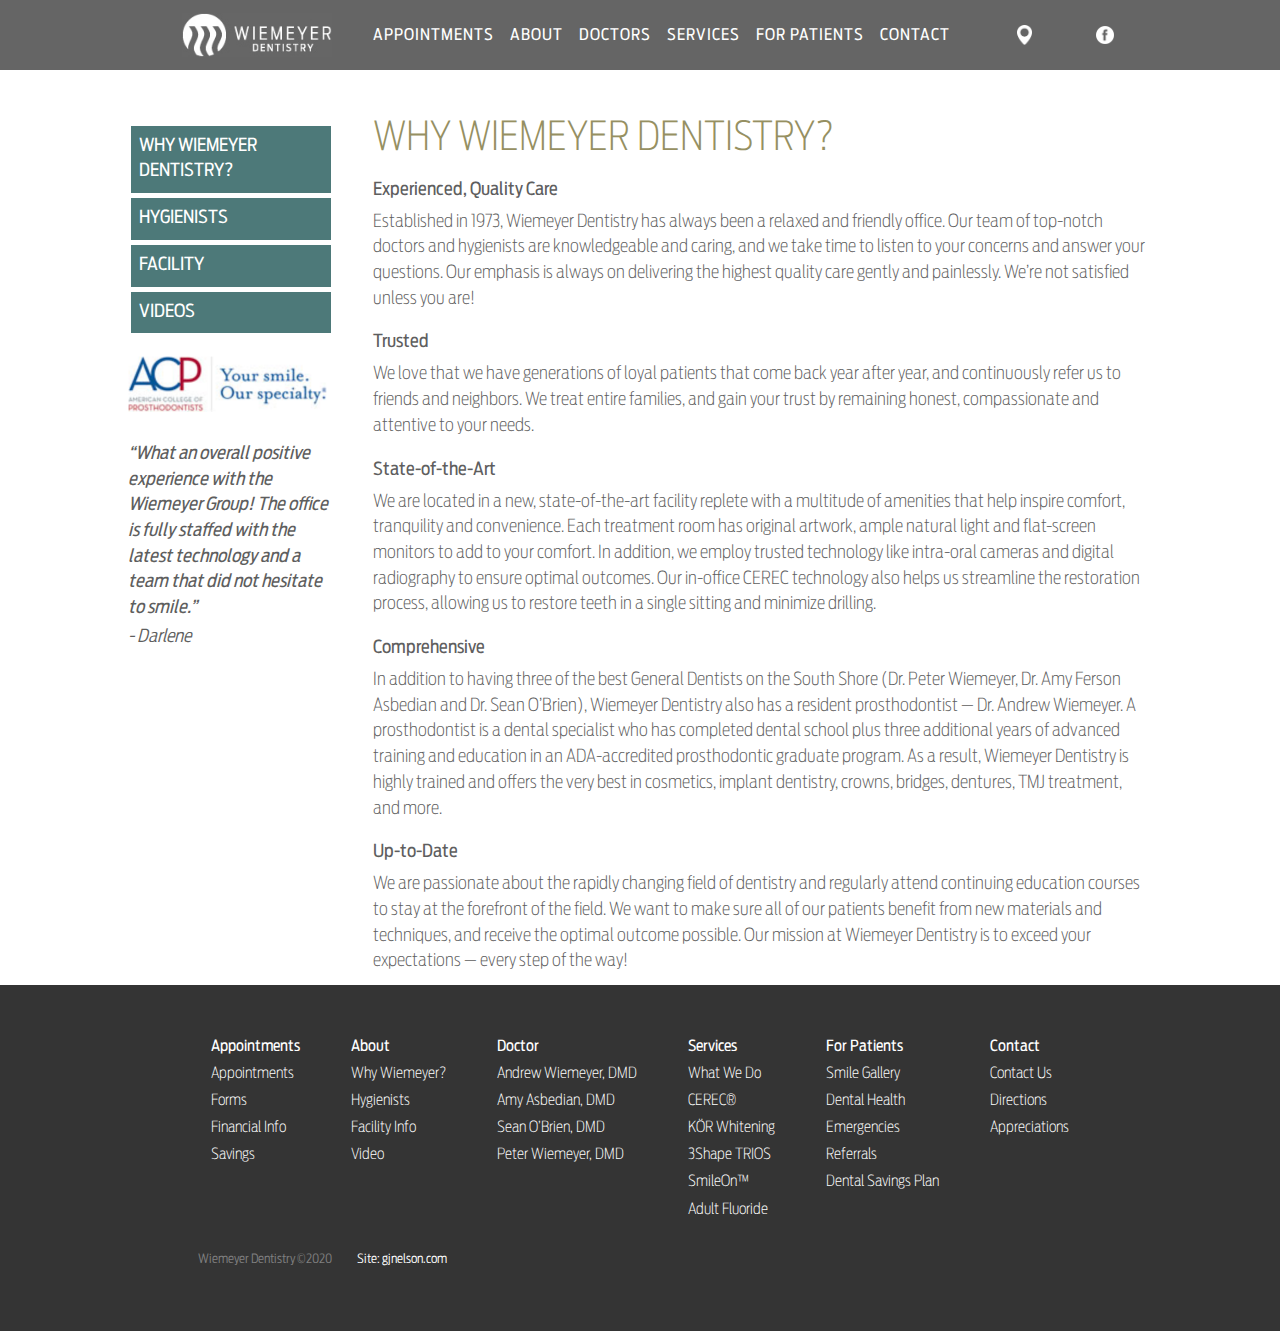
<file: static/about.html>
<!DOCTYPE html>
<html lang="en">
	<head>
		<!-- Required meta tags -->
		<meta charset="utf-8" />
		<meta
			name="viewport"
			content="width=device-width, initial-scale=1, shrink-to-fit=no"
		/>
		<!-- To do -->
		<meta name="description" content="" />
		<!-- To do -->
		<link rel="stylesheet" href="../style/about.css" />
		<!-- To do -->
		<link rel="icon" href="" type="image/gif" sizes="16x16" />
		<title>About Wiemeyer Dentistry</title>
		<!-- Bootstrap CDNs -->
		<link
			rel="stylesheet"
			href="https://maxcdn.bootstrapcdn.com/bootstrap/3.4.1/css/bootstrap.min.css"
		/>
		<script src="https://ajax.googleapis.com/ajax/libs/jquery/3.5.1/jquery.min.js"></script>
		<script src="https://maxcdn.bootstrapcdn.com/bootstrap/3.4.1/js/bootstrap.min.js"></script>
	</head>
	<body>
		<div class="nav">
			<div class="big-nav">
				<div class="nav-elements">
					<a href="../index.html"
						><img src="../img/logo.jpg" alt="Wiemeyer Logo" class="logo"
					/></a>
					<div class="dropdown">
						<button class="dropbtn">
							<a
								href="appointments.html"
								style="text-decoration: none; color: white;"
								>APPOINTMENTS</a
							>
						</button>
						<div class="dropdown-content">
							<a href="#"> </a>
							<a href="#">APPOINTMENTS</a>
							<a href="#">FORMS</a>
							<a href="#">FINANCIAL INFO</a>
							<a href="#">SAVINGS</a>
						</div>
					</div>
					<div class="dropdown">
						<button class="dropbtn">
							<a
								href="../static/about.html"
								style="text-decoration: none; color: white;"
								>ABOUT</a
							>
						</button>
						<div class="dropdown-content">
							<a href="#"> </a>
							<a href="#">WHY WIEMEYER DENTISTRY?</a>
							<a href="#">HYGIENISTS</a>
							<a href="#">FACILITY</a>
							<a href="#">VIDEO</a>
						</div>
					</div>
					<div class="dropdown">
						<button class="dropbtn">
							<a
								href="../static/doctors.html"
								style="text-decoration: none; color: white;"
								>DOCTORS</a
							>
						</button>
						<div class="dropdown-content">
							<a href="#"> </a>
							<a href="#">ANDREW WIEMEYER, DMD</a>
							<a href="#">AMY ASBEDIAN, DMD</a>
							<a href="#">SEAN O'BRIEN, DMD</a>
							<a href="#">PETER WIEMEYER, DMD</a>
						</div>
					</div>
					<div class="dropdown">
						<button class="dropbtn">
							<a
								href="../static/services.html"
								style="text-decoration: none; color: white;"
								>SERVICES</a
							>
						</button>
						<div class="dropdown-content">
							<a href="#"> </a>
							<a href="#">WHAT WE DO</a>
							<a href="#">CEREC®</a>
							<a href="#">KÖR WHITENING</a>
							<a href="#">SMILEON™</a>
							<a href="#">3SHAPE TRIOS®</a>
							<a href="#">PERIO TRAY®</a>
							<a href="#">ADULT FLOURIDE</a>
						</div>
					</div>
					<div class="dropdown">
						<button class="dropbtn">
							<a
								href="../static/for-patients.html"
								style="text-decoration: none; color: white;"
								>FOR PATIENTS</a
							>
						</button>
						<div class="dropdown-content">
							<a href="#"> </a>
							<a href="#">SMILE GALLERY</a>
							<a href="#">DENTAL HEALTH</a>
							<a href="#">EMERGENCIES</a>
							<a href="#">REFERRALS</a>
							<a href="#">DENTAL SAVINGS PLANS</a>
						</div>
					</div>
					<div class="dropdown">
						<button class="dropbtn">
							<a
								href="../static/contact.html"
								style="text-decoration: none; color: white;"
								>CONTACT</a
							>
						</button>
						<div class="dropdown-content">
							<a href="#"> </a>
							<a href="#">CONTACT US</a>
							<a href="#">DIRECTIONS</a>
							<a href="#">APPRECIATIONS</a>
						</div>
					</div>
				</div>
				<div class="dropdown-pin" onclick="clickFunc()">
					<a href="#" class="icon">
						<img src="../img/pin.png" alt="Location Pin" class="pin" />
					</a>
					<a
						class="address"
						target="_blank"
						href="https://www.google.com/maps?ll=42.014981,-70.718952&z=16&t=m&hl=en-US&gl=US&mapclient=embed&q=104+Tremont+St+Duxbury,+MA+02332"
						>104 TREMONT ST, DUXBURY MA 02332</a
					>
				</div>
				<a href="https://www.facebook.com/wiemeyerdentistry/" class="icon">
					<img src="../img/fb.png" alt="FB Logo" class="fb" />
				</a>
			</div>
			<div class="small-nav">
				<a href="../index.html"
					><img src="../img/logo.jpg" alt="Wiemeyer Logo" class="logo"
				/></a>
				<div class="dropdown">
					<button class="dropbtn" onclick="clickFunc()">
						<img src="../img/hamburger.png" class="hamburger" />
					</button>
					<div class="dropdown-content-small">
						<a href="../static/appointments.html">APPOINTMENTS</a>
						<a href="../static/about.html">ABOUT</a>
						<a href="../static/doctors.html">DOCTORS</a>
						<a href="../static/services.html">SERVICES</a>
						<a href="../static/for-patients.html">FOR PATIENTS</a>
						<a href="../static/contact.html">CONTACT</a>
						<div class="hamburger-menu-bottom">
							<a
								href="https://www.google.com/maps?ll=42.014981,-70.718952&z=16&t=m&hl=en-US&gl=US&mapclient=embed&q=104+Tremont+St+Duxbury,+MA+02332"
								class="icon"
							>
								<img src="../img/pin.png" alt="Location Pin" class="pin" />
							</a>
							<a
								href="https://www.facebook.com/wiemeyerdentistry/"
								class="icon"
							>
								<img src="../img/fb.png" alt="FB Logo" class="fb" />
							</a>
						</div>
					</div>
				</div>
			</div>
			<div class="strip"></div>
		</div>
		<div class="content">
			<div class="side-navigation">
				<a href="#">WHY WIEMEYER DENTISTRY?</a>
				<a href="#">HYGIENISTS</a>
				<a href="#">FACILITY</a>
				<a href="#">VIDEOS</a>
				<img class="acp" src="../img/about-img.png" />
				<p>
					“What an overall positive experience with the Wiemeyer Group! The
					office is fully staffed with the latest technology and a team that did
					not hesitate to smile.”
				</p>
				<h6>- Darlene</h6>
			</div>
			<div class="content-body">
				<h1>WHY WIEMEYER DENTISTRY?</h1>
				<p></p>
				<p class="regular">Experienced, Quality Care</p>
				<br />
				<p class="xlight">
					Established in 1973, Wiemeyer Dentistry has always been a relaxed and
					friendly office. Our team of top-notch doctors and hygienists are
					knowledgeable and caring, and we take time to listen to your concerns
					and answer your questions. Our emphasis is always on delivering the
					highest quality care gently and painlessly. We’re not satisfied unless
					you are!
				</p>
				<br />
				<p class="regular">Trusted</p>
				<br />
				<p class="xlight">
					We love that we have generations of loyal patients that come back year
					after year, and continuously refer us to friends and neighbors. We
					treat entire families, and gain your trust by remaining honest,
					compassionate and attentive to your needs.
				</p>
				<br />
				<p class="regular">State-of-the-Art</p>
				<br />
				<p class="xlight">
					We are located in a new, state-of-the-art facility replete with a
					multitude of amenities that help inspire comfort, tranquility and
					convenience. Each treatment room has original artwork, ample natural
					light and flat-screen monitors to add to your comfort. In addition, we
					employ trusted technology like intra-oral cameras and digital
					radiography to ensure optimal outcomes. Our in-office CEREC technology
					also helps us streamline the restoration process, allowing us to
					restore teeth in a single sitting and minimize drilling.
				</p>
				<br />
				<p class="regular">Comprehensive</p>
				<br />
				<p class="xlight">
					In addition to having three of the best General Dentists on the South
					Shore (Dr. Peter Wiemeyer, Dr. Amy Ferson Asbedian and Dr. Sean
					O’Brien), Wiemeyer Dentistry also has a resident prosthodontist — Dr.
					Andrew Wiemeyer. A prosthodontist is a dental specialist who has
					completed dental school plus three additional years of advanced
					training and education in an ADA-accredited prosthodontic graduate
					program. As a result, Wiemeyer Dentistry is highly trained and offers
					the very best in cosmetics, implant dentistry, crowns, bridges,
					dentures, TMJ treatment, and more.
				</p>
				<br />
				<p class="regular">Up-to-Date</p>
				<br />
				<p class="xlight">
					We are passionate about the rapidly changing field of dentistry and
					regularly attend continuing education courses to stay at the forefront
					of the field. We want to make sure all of our patients benefit from
					new materials and techniques, and receive the optimal outcome
					possible. Our mission at Wiemeyer Dentistry is to exceed your
					expectations — every step of the way!
				</p>
			</div>
		</div>
		<div class="footer">
			<div class="footer-columns">
				<div class="column">
					<a href="#">Appointments</a>
					<a href="#">Appointments</a>
					<a href="#">Forms</a>
					<a href="#">Financial Info</a>
					<a href="#">Savings</a>
				</div>
				<div class="column">
					<a href="#">About</a>
					<a href="#">Why Wiemeyer?</a>
					<a href="#">Hygienists</a>
					<a href="#">Facility Info</a>
					<a href="#">Video</a>
				</div>
				<div class="column">
					<a href="#">Doctor</a>
					<a href="#">Andrew Wiemeyer, DMD</a>
					<a href="#">Amy Asbedian, DMD</a>
					<a href="#">Sean O’Brien, DMD</a>
					<a href="#">Peter Wiemeyer, DMD</a>
				</div>
				<div class="column">
					<a href="#">Services</a>
					<a href="#">What We Do</a>
					<a href="#">CEREC®</a>
					<a href="#">KÖR Whitening</a>
					<a href="#">3Shape TRIOS</a>
					<a href="#">SmileOn™</a>
					<a href="#">Adult Fluoride</a>
				</div>
				<div class="column">
					<a href="#">For Patients</a>
					<a href="#">Smile Gallery</a>
					<a href="#">Dental Health</a>
					<a href="#">Emergencies</a>
					<a href="#">Referrals</a>
					<a href="#">Dental Savings Plan</a>
				</div>
				<div class="column">
					<a href="#">Contact</a>
					<a href="#">Contact Us</a>
					<a href="#">Directions</a>
					<a href="#">Appreciations</a>
				</div>
			</div>

			<div class="footer-bottom">
				<div class="bottom-left">
					<p>
						Wiemeyer Dentistry ©2020
					</p>
					<p class="site">
						Site:
						<a href="http://gjnelson.com" target="_blank"> gjnelson.com</a>
					</p>
				</div>
			</div>
		</div>
		<script>
			function clickFunc() {
				const x = document.querySelector('.address');
				const y = document.querySelector('.dropdown-content-small');
				if (x.style.display === 'none' || x.style.display === '') {
					x.style.display = 'block';
				} else {
					x.style.display = 'none';
				}
				if (y.style.display === 'none' || y.style.display === '') {
					y.style.display = 'block';
				} else {
					y.style.display = 'none';
				}
			}
		</script>
	</body>
</html>
</file>
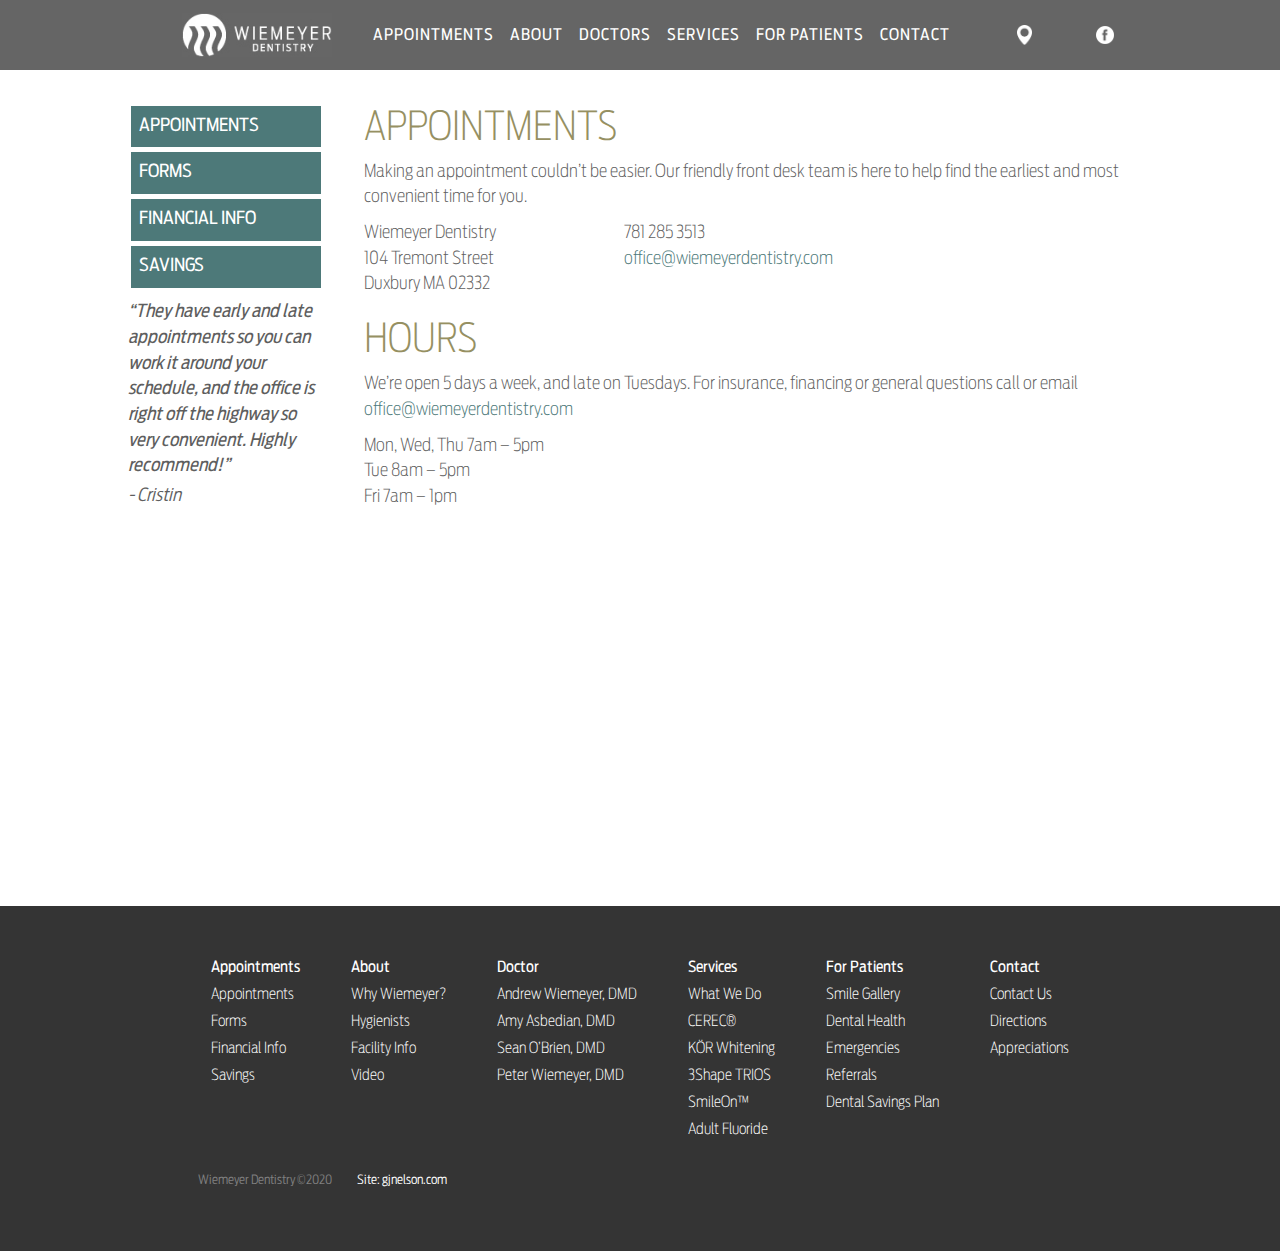
<file: static/appointments.html>
<!DOCTYPE html>
<html lang="en">
	<head>
		<!-- Required meta tags -->
		<meta charset="utf-8" />
		<meta
			name="viewport"
			content="width=device-width, initial-scale=1, shrink-to-fit=no"
		/>
		<!-- To do -->
		<meta name="description" content="" />
		<!-- To do -->
		<link rel="stylesheet" href="../style/appointments.css" />
		<!-- To do -->
		<link rel="icon" href="" type="image/gif" sizes="16x16" />
		<title>Wiemeyer Dentistry Appointments</title>
		<!-- Bootstrap CDNs -->
		<link
			rel="stylesheet"
			href="https://maxcdn.bootstrapcdn.com/bootstrap/3.4.1/css/bootstrap.min.css"
		/>
		<script src="https://ajax.googleapis.com/ajax/libs/jquery/3.5.1/jquery.min.js"></script>
		<script src="https://maxcdn.bootstrapcdn.com/bootstrap/3.4.1/js/bootstrap.min.js"></script>
	</head>
	<body>
		<div class="nav">
			<div class="big-nav">
				<div class="nav-elements">
					<a href="../index.html"
						><img src="../img/logo.jpg" alt="Wiemeyer Logo" class="logo"
					/></a>
					<div class="dropdown">
						<button class="dropbtn">
							<a
								href="appointments.html"
								style="text-decoration: none; color: white;"
								>APPOINTMENTS</a
							>
						</button>
						<div class="dropdown-content">
							<a href="#"> </a>
							<a href="#">APPOINTMENTS</a>
							<a href="#">FORMS</a>
							<a href="#">FINANCIAL INFO</a>
							<a href="#">SAVINGS</a>
						</div>
					</div>
					<div class="dropdown">
						<button class="dropbtn">
							<a
								href="../static/about.html"
								style="text-decoration: none; color: white;"
								>ABOUT</a
							>
						</button>
						<div class="dropdown-content">
							<a href="#"> </a>
							<a href="#">WHY WIEMEYER DENTISTRY?</a>
							<a href="#">HYGIENISTS</a>
							<a href="#">FACILITY</a>
							<a href="#">VIDEO</a>
						</div>
					</div>
					<div class="dropdown">
						<button class="dropbtn">
							<a
								href="../static/doctors.html"
								style="text-decoration: none; color: white;"
								>DOCTORS</a
							>
						</button>
						<div class="dropdown-content">
							<a href="#"> </a>
							<a href="#">ANDREW WIEMEYER, DMD</a>
							<a href="#">AMY ASBEDIAN, DMD</a>
							<a href="#">SEAN O'BRIEN, DMD</a>
							<a href="#">PETER WIEMEYER, DMD</a>
						</div>
					</div>
					<div class="dropdown">
						<button class="dropbtn">
							<a
								href="../static/services.html"
								style="text-decoration: none; color: white;"
								>SERVICES</a
							>
						</button>
						<div class="dropdown-content">
							<a href="#"> </a>
							<a href="#">WHAT WE DO</a>
							<a href="#">CEREC®</a>
							<a href="#">KÖR WHITENING</a>
							<a href="#">SMILEON™</a>
							<a href="#">3SHAPE TRIOS®</a>
							<a href="#">PERIO TRAY®</a>
							<a href="#">ADULT FLOURIDE</a>
						</div>
					</div>
					<div class="dropdown">
						<button class="dropbtn">
							<a
								href="../static/for-patients.html"
								style="text-decoration: none; color: white;"
								>FOR PATIENTS</a
							>
						</button>
						<div class="dropdown-content">
							<a href="#"> </a>
							<a href="#">SMILE GALLERY</a>
							<a href="#">DENTAL HEALTH</a>
							<a href="#">EMERGENCIES</a>
							<a href="#">REFERRALS</a>
							<a href="#">DENTAL SAVINGS PLANS</a>
						</div>
					</div>
					<div class="dropdown">
						<button class="dropbtn">
							<a
								href="../static/contact.html"
								style="text-decoration: none; color: white;"
								>CONTACT</a
							>
						</button>
						<div class="dropdown-content">
							<a href="#"> </a>
							<a href="#">CONTACT US</a>
							<a href="#">DIRECTIONS</a>
							<a href="#">APPRECIATIONS</a>
						</div>
					</div>
				</div>
				<div class="dropdown-pin" onclick="clickFunc()">
					<a href="#" class="icon">
						<img src="../img/pin.png" alt="Location Pin" class="pin" />
					</a>
					<a
						class="address"
						target="_blank"
						href="https://www.google.com/maps?ll=42.014981,-70.718952&z=16&t=m&hl=en-US&gl=US&mapclient=embed&q=104+Tremont+St+Duxbury,+MA+02332"
						>104 TREMONT ST, DUXBURY MA 02332</a
					>
				</div>
				<a href="https://www.facebook.com/wiemeyerdentistry/" class="icon">
					<img src="../img/fb.png" alt="FB Logo" class="fb" />
				</a>
			</div>
			<div class="small-nav">
				<a href="../index.html"
					><img src="../img/logo.jpg" alt="Wiemeyer Logo" class="logo"
				/></a>
				<div class="dropdown">
					<button class="dropbtn" onclick="clickFunc()">
						<img src="../img/hamburger.png" class="hamburger" />
					</button>
					<div class="dropdown-content-small">
						<a href="../static/appointments.html">APPOINTMENTS</a>
						<a href="../static/about.html">ABOUT</a>
						<a href="../static/doctors.html">DOCTORS</a>
						<a href="../static/services.html">SERVICES</a>
						<a href="../static/for-patients.html">FOR PATIENTS</a>
						<a href="../static/contact.html">CONTACT</a>
						<div class="hamburger-menu-bottom">
							<a
								href="https://www.google.com/maps?ll=42.014981,-70.718952&z=16&t=m&hl=en-US&gl=US&mapclient=embed&q=104+Tremont+St+Duxbury,+MA+02332"
								class="icon"
							>
								<img src="../img/pin.png" alt="Location Pin" class="pin" />
							</a>
							<a
								href="https://www.facebook.com/wiemeyerdentistry/"
								class="icon"
							>
								<img src="../img/fb.png" alt="FB Logo" class="fb" />
							</a>
						</div>
					</div>
				</div>
			</div>
			<div class="strip"></div>
		</div>
		<div class="content">
			<div class="side-navigation">
				<a href="#">APPOINTMENTS</a>
				<a href="#">FORMS</a>
				<a href="#">FINANCIAL INFO</a>
				<a href="#">SAVINGS</a>
				<p>
					“They have early and late appointments so you can work it around your
					schedule, and the office is right off the highway so very convenient.
					Highly recommend!”
				</p>
				<h6>- Cristin</h6>
			</div>
			<div class="content-body">
				<h1>APPOINTMENTS</h1>
				<p>
					Making an appointment couldn’t be easier. Our friendly front desk team
					is here to help find the earliest and most convenient time for you.
				</p>
				<div class="info-row">
					<p class="addy">
						Wiemeyer Dentistry <br />
						104 Tremont Street
						<br />Duxbury MA 02332
					</p>
					<p>
						781 285 3513 <br />
						<a href="mailto:office@wiemeyerdentistry.com"
							>office@wiemeyerdentistry.com</a
						>
					</p>
				</div>

				<h1>HOURS</h1>
				<p>
					We’re open 5 days a week, and late on Tuesdays. For insurance,
					financing or general questions call or email
					<a href="mailto:office@wiemeyerdentistry.com"
						>office@wiemeyerdentistry.com</a
					>
				</p>
				<p>
					Mon, Wed, Thu 7am – 5pm<br />
					Tue 8am – 5pm<br />
					Fri 7am – 1pm
				</p>
			</div>
		</div>
		<div class="footer">
			<div class="footer-columns">
				<div class="column">
					<a href="#">Appointments</a>
					<a href="#">Appointments</a>
					<a href="#">Forms</a>
					<a href="#">Financial Info</a>
					<a href="#">Savings</a>
				</div>
				<div class="column">
					<a href="#">About</a>
					<a href="#">Why Wiemeyer?</a>
					<a href="#">Hygienists</a>
					<a href="#">Facility Info</a>
					<a href="#">Video</a>
				</div>
				<div class="column">
					<a href="#">Doctor</a>
					<a href="#">Andrew Wiemeyer, DMD</a>
					<a href="#">Amy Asbedian, DMD</a>
					<a href="#">Sean O’Brien, DMD</a>
					<a href="#">Peter Wiemeyer, DMD</a>
				</div>
				<div class="column">
					<a href="#">Services</a>
					<a href="#">What We Do</a>
					<a href="#">CEREC®</a>
					<a href="#">KÖR Whitening</a>
					<a href="#">3Shape TRIOS</a>
					<a href="#">SmileOn™</a>
					<a href="#">Adult Fluoride</a>
				</div>
				<div class="column">
					<a href="#">For Patients</a>
					<a href="#">Smile Gallery</a>
					<a href="#">Dental Health</a>
					<a href="#">Emergencies</a>
					<a href="#">Referrals</a>
					<a href="#">Dental Savings Plan</a>
				</div>
				<div class="column">
					<a href="#">Contact</a>
					<a href="#">Contact Us</a>
					<a href="#">Directions</a>
					<a href="#">Appreciations</a>
				</div>
			</div>

			<div class="footer-bottom">
				<div class="bottom-left">
					<p>
						Wiemeyer Dentistry ©2020
					</p>
					<p class="site">
						Site:
						<a href="http://gjnelson.com" target="_blank"> gjnelson.com</a>
					</p>
				</div>
			</div>
		</div>
		<script>
			function clickFunc() {
				const x = document.querySelector('.address');
				const y = document.querySelector('.dropdown-content-small');
				if (x.style.display === 'none' || x.style.display === '') {
					x.style.display = 'block';
				} else {
					x.style.display = 'none';
				}
				if (y.style.display === 'none' || y.style.display === '') {
					y.style.display = 'block';
				} else {
					y.style.display = 'none';
				}
			}
		</script>
	</body>
</html>
</file>
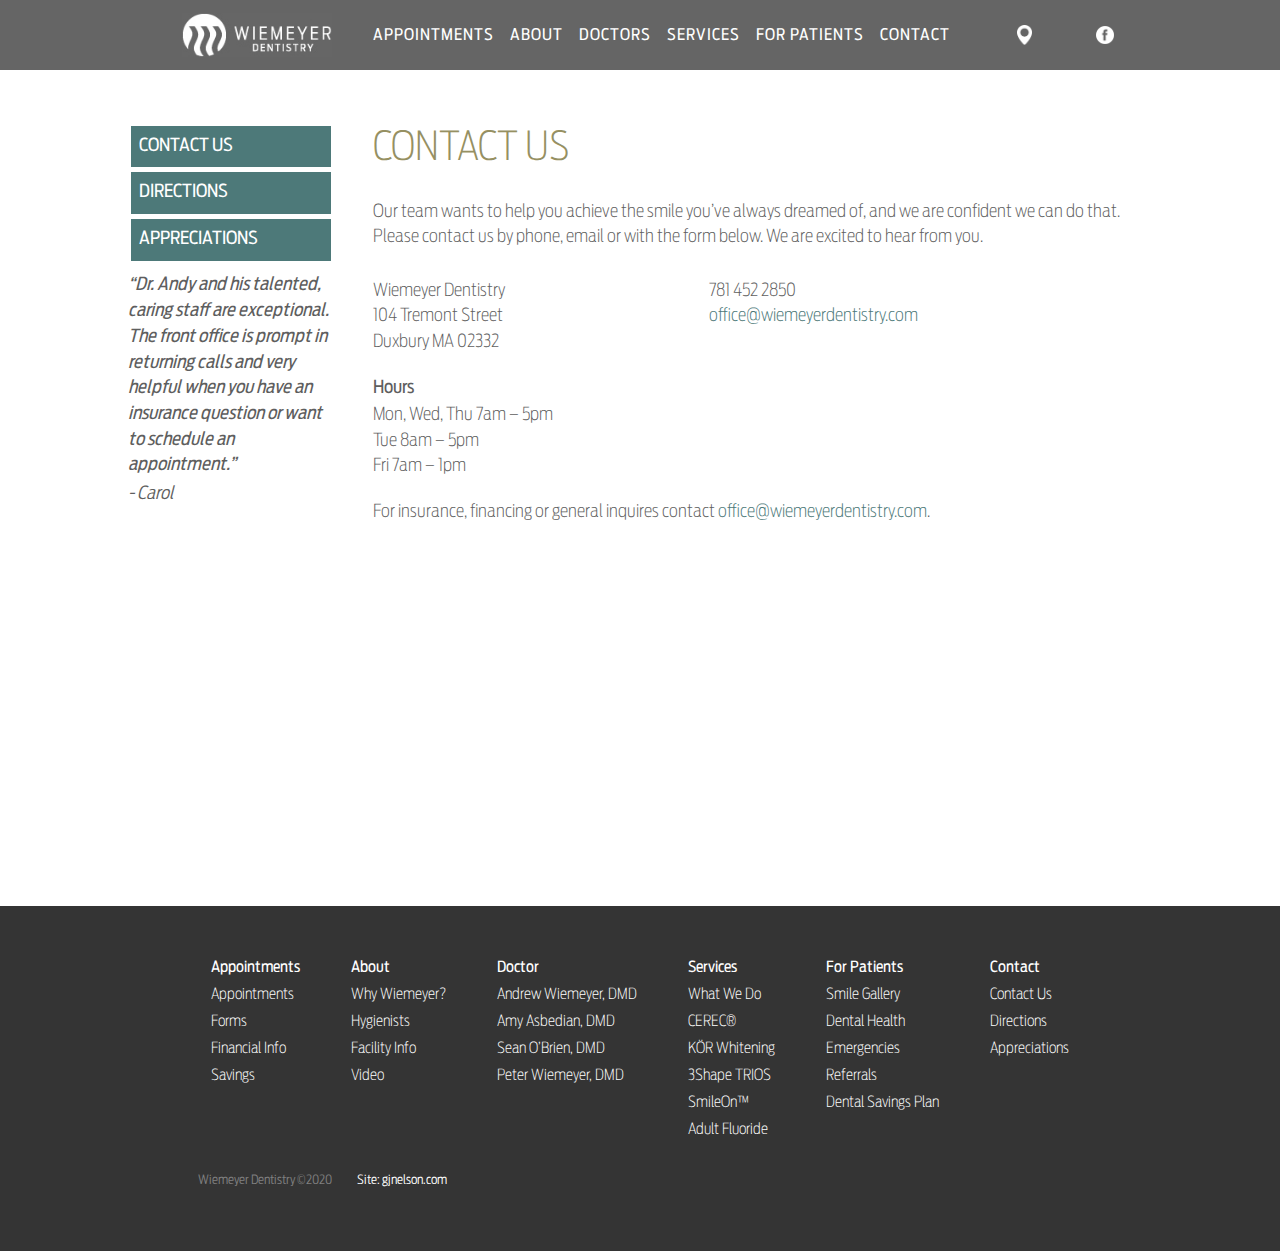
<file: static/contact.html>
<!DOCTYPE html>
<html lang="en">
	<head>
		<!-- Required meta tags -->
		<meta charset="utf-8" />
		<meta
			name="viewport"
			content="width=device-width, initial-scale=1, shrink-to-fit=no"
		/>
		<!-- To do -->
		<meta name="description" content="" />
		<!-- To do -->
		<link rel="stylesheet" href="../style/contact.css" />
		<!-- To do -->
		<link rel="icon" href="" type="image/gif" sizes="16x16" />
		<title>Wiemeyer Dentistry Contact</title>
		<!-- Bootstrap CDNs -->
		<link
			rel="stylesheet"
			href="https://maxcdn.bootstrapcdn.com/bootstrap/3.4.1/css/bootstrap.min.css"
		/>
		<script src="https://ajax.googleapis.com/ajax/libs/jquery/3.5.1/jquery.min.js"></script>
		<script src="https://maxcdn.bootstrapcdn.com/bootstrap/3.4.1/js/bootstrap.min.js"></script>
	</head>
	<body>
		<div class="nav">
			<div class="big-nav">
				<div class="nav-elements">
					<a href="../index.html"
						><img src="../img/logo.jpg" alt="Wiemeyer Logo" class="logo"
					/></a>
					<div class="dropdown">
						<button class="dropbtn">
							<a
								href="appointments.html"
								style="text-decoration: none; color: white;"
								>APPOINTMENTS</a
							>
						</button>
						<div class="dropdown-content">
							<a href="#"> </a>
							<a href="#">APPOINTMENTS</a>
							<a href="#">FORMS</a>
							<a href="#">FINANCIAL INFO</a>
							<a href="#">SAVINGS</a>
						</div>
					</div>
					<div class="dropdown">
						<button class="dropbtn">
							<a
								href="../static/about.html"
								style="text-decoration: none; color: white;"
								>ABOUT</a
							>
						</button>
						<div class="dropdown-content">
							<a href="#"> </a>
							<a href="#">WHY WIEMEYER DENTISTRY?</a>
							<a href="#">HYGIENISTS</a>
							<a href="#">FACILITY</a>
							<a href="#">VIDEO</a>
						</div>
					</div>
					<div class="dropdown">
						<button class="dropbtn">
							<a
								href="../static/doctors.html"
								style="text-decoration: none; color: white;"
								>DOCTORS</a
							>
						</button>
						<div class="dropdown-content">
							<a href="#"> </a>
							<a href="#">ANDREW WIEMEYER, DMD</a>
							<a href="#">AMY ASBEDIAN, DMD</a>
							<a href="#">SEAN O'BRIEN, DMD</a>
							<a href="#">PETER WIEMEYER, DMD</a>
						</div>
					</div>
					<div class="dropdown">
						<button class="dropbtn">
							<a
								href="../static/services.html"
								style="text-decoration: none; color: white;"
								>SERVICES</a
							>
						</button>
						<div class="dropdown-content">
							<a href="#"> </a>
							<a href="#">WHAT WE DO</a>
							<a href="#">CEREC®</a>
							<a href="#">KÖR WHITENING</a>
							<a href="#">SMILEON™</a>
							<a href="#">3SHAPE TRIOS®</a>
							<a href="#">PERIO TRAY®</a>
							<a href="#">ADULT FLOURIDE</a>
						</div>
					</div>
					<div class="dropdown">
						<button class="dropbtn">
							<a
								href="../static/for-patients.html"
								style="text-decoration: none; color: white;"
								>FOR PATIENTS</a
							>
						</button>
						<div class="dropdown-content">
							<a href="#"> </a>
							<a href="#">SMILE GALLERY</a>
							<a href="#">DENTAL HEALTH</a>
							<a href="#">EMERGENCIES</a>
							<a href="#">REFERRALS</a>
							<a href="#">DENTAL SAVINGS PLANS</a>
						</div>
					</div>
					<div class="dropdown">
						<button class="dropbtn">
							<a
								href="../static/contact.html"
								style="text-decoration: none; color: white;"
								>CONTACT</a
							>
						</button>
						<div class="dropdown-content">
							<a href="#"> </a>
							<a href="#">CONTACT US</a>
							<a href="#">DIRECTIONS</a>
							<a href="#">APPRECIATIONS</a>
						</div>
					</div>
				</div>
				<div class="dropdown-pin" onclick="clickFunc()">
					<a href="#" class="icon">
						<img src="../img/pin.png" alt="Location Pin" class="pin" />
					</a>
					<a
						class="address"
						target="_blank"
						href="https://www.google.com/maps?ll=42.014981,-70.718952&z=16&t=m&hl=en-US&gl=US&mapclient=embed&q=104+Tremont+St+Duxbury,+MA+02332"
						>104 TREMONT ST, DUXBURY MA 02332</a
					>
				</div>
				<a href="https://www.facebook.com/wiemeyerdentistry/" class="icon">
					<img src="../img/fb.png" alt="FB Logo" class="fb" />
				</a>
			</div>
			<div class="small-nav">
				<a href="../index.html"
					><img src="../img/logo.jpg" alt="Wiemeyer Logo" class="logo"
				/></a>

				<div class="dropdown">
					<button class="dropbtn" onclick="clickFunc()">
						<img src="../img/hamburger.png" class="hamburger" />
					</button>
					<div class="dropdown-content-small">
						<a href="../static/appointments.html">APPOINTMENTS</a>
						<a href="../static/about.html">ABOUT</a>
						<a href="../static/doctors.html">DOCTORS</a>
						<a href="../static/services.html">SERVICES</a>
						<a href="../static/for-patients.html">FOR PATIENTS</a>
						<a href="../static/contact.html">CONTACT</a>
						<div class="hamburger-menu-bottom">
							<a
								href="https://www.google.com/maps?ll=42.014981,-70.718952&z=16&t=m&hl=en-US&gl=US&mapclient=embed&q=104+Tremont+St+Duxbury,+MA+02332"
								class="icon"
							>
								<img src="../img/pin.png" alt="Location Pin" class="pin" />
							</a>
							<a
								href="https://www.facebook.com/wiemeyerdentistry/"
								class="icon"
							>
								<img src="../img/fb.png" alt="FB Logo" class="fb" />
							</a>
						</div>
					</div>
				</div>
			</div>
			<div class="strip"></div>
		</div>
		<div class="content">
			<div class="side-navigation">
				<a href="#">CONTACT US</a>
				<a href="#">DIRECTIONS</a>
				<a href="#">APPRECIATIONS</a>

				<p>
					“Dr. Andy and his talented, caring staff are exceptional. The front
					office is prompt in returning calls and very helpful when you have an
					insurance question or want to schedule an appointment.”
				</p>
				<h6>- Carol</h6>
			</div>
			<div class="content-body">
				<h1>CONTACT US</h1>
				<p class="xlight">
					Our team wants to help you achieve the smile you’ve always dreamed of,
					and we are confident we can do that. Please contact us by phone, email
					or with the form below. We are excited to hear from you. <br /><br />
				</p>
				<div class="info-row">
					<p class="xlight">
						Wiemeyer Dentistry<br />
						104 Tremont Street<br />
						Duxbury MA 02332<br />
					</p>
					<p class="xlight">
						781 452 2850<br />
						<a href="mailto:office@wiemeyerdentistry.com"
							>office@wiemeyerdentistry.com</a
						>
					</p>
				</div>
				<div class="hours">
					<p class="regular">Hours</p>
					<p class="xlight">
						Mon, Wed, Thu 7am – 5pm<br />
						Tue 8am – 5pm<br />
						Fri 7am – 1pm<br />
					</p>
				</div>
				<p class="xlight">
					For insurance, financing or general inquires contact
					<a href="mailto:office@wiemeyerdentistry.com"
						>office@wiemeyerdentistry.com</a
					>.
				</p>
			</div>
		</div>
		<div class="footer">
			<div class="footer-columns">
				<div class="column">
					<a href="#">Appointments</a>
					<a href="#">Appointments</a>
					<a href="#">Forms</a>
					<a href="#">Financial Info</a>
					<a href="#">Savings</a>
				</div>
				<div class="column">
					<a href="#">About</a>
					<a href="#">Why Wiemeyer?</a>
					<a href="#">Hygienists</a>
					<a href="#">Facility Info</a>
					<a href="#">Video</a>
				</div>
				<div class="column">
					<a href="#">Doctor</a>
					<a href="#">Andrew Wiemeyer, DMD</a>
					<a href="#">Amy Asbedian, DMD</a>
					<a href="#">Sean O’Brien, DMD</a>
					<a href="#">Peter Wiemeyer, DMD</a>
				</div>
				<div class="column">
					<a href="#">Services</a>
					<a href="#">What We Do</a>
					<a href="#">CEREC®</a>
					<a href="#">KÖR Whitening</a>
					<a href="#">3Shape TRIOS</a>
					<a href="#">SmileOn™</a>
					<a href="#">Adult Fluoride</a>
				</div>
				<div class="column">
					<a href="#">For Patients</a>
					<a href="#">Smile Gallery</a>
					<a href="#">Dental Health</a>
					<a href="#">Emergencies</a>
					<a href="#">Referrals</a>
					<a href="#">Dental Savings Plan</a>
				</div>
				<div class="column">
					<a href="#">Contact</a>
					<a href="#">Contact Us</a>
					<a href="#">Directions</a>
					<a href="#">Appreciations</a>
				</div>
			</div>

			<div class="footer-bottom">
				<div class="bottom-left">
					<p>
						Wiemeyer Dentistry ©2020
					</p>
					<p class="site">
						Site:
						<a href="http://gjnelson.com" target="_blank"> gjnelson.com</a>
					</p>
				</div>
			</div>
		</div>
		<script>
			function clickFunc() {
				const x = document.querySelector('.address');
				const y = document.querySelector('.dropdown-content-small');
				if (x.style.display === 'none' || x.style.display === '') {
					x.style.display = 'block';
				} else {
					x.style.display = 'none';
				}
				if (y.style.display === 'none' || y.style.display === '') {
					y.style.display = 'block';
				} else {
					y.style.display = 'none';
				}
			}
		</script>
	</body>
</html>
</file>
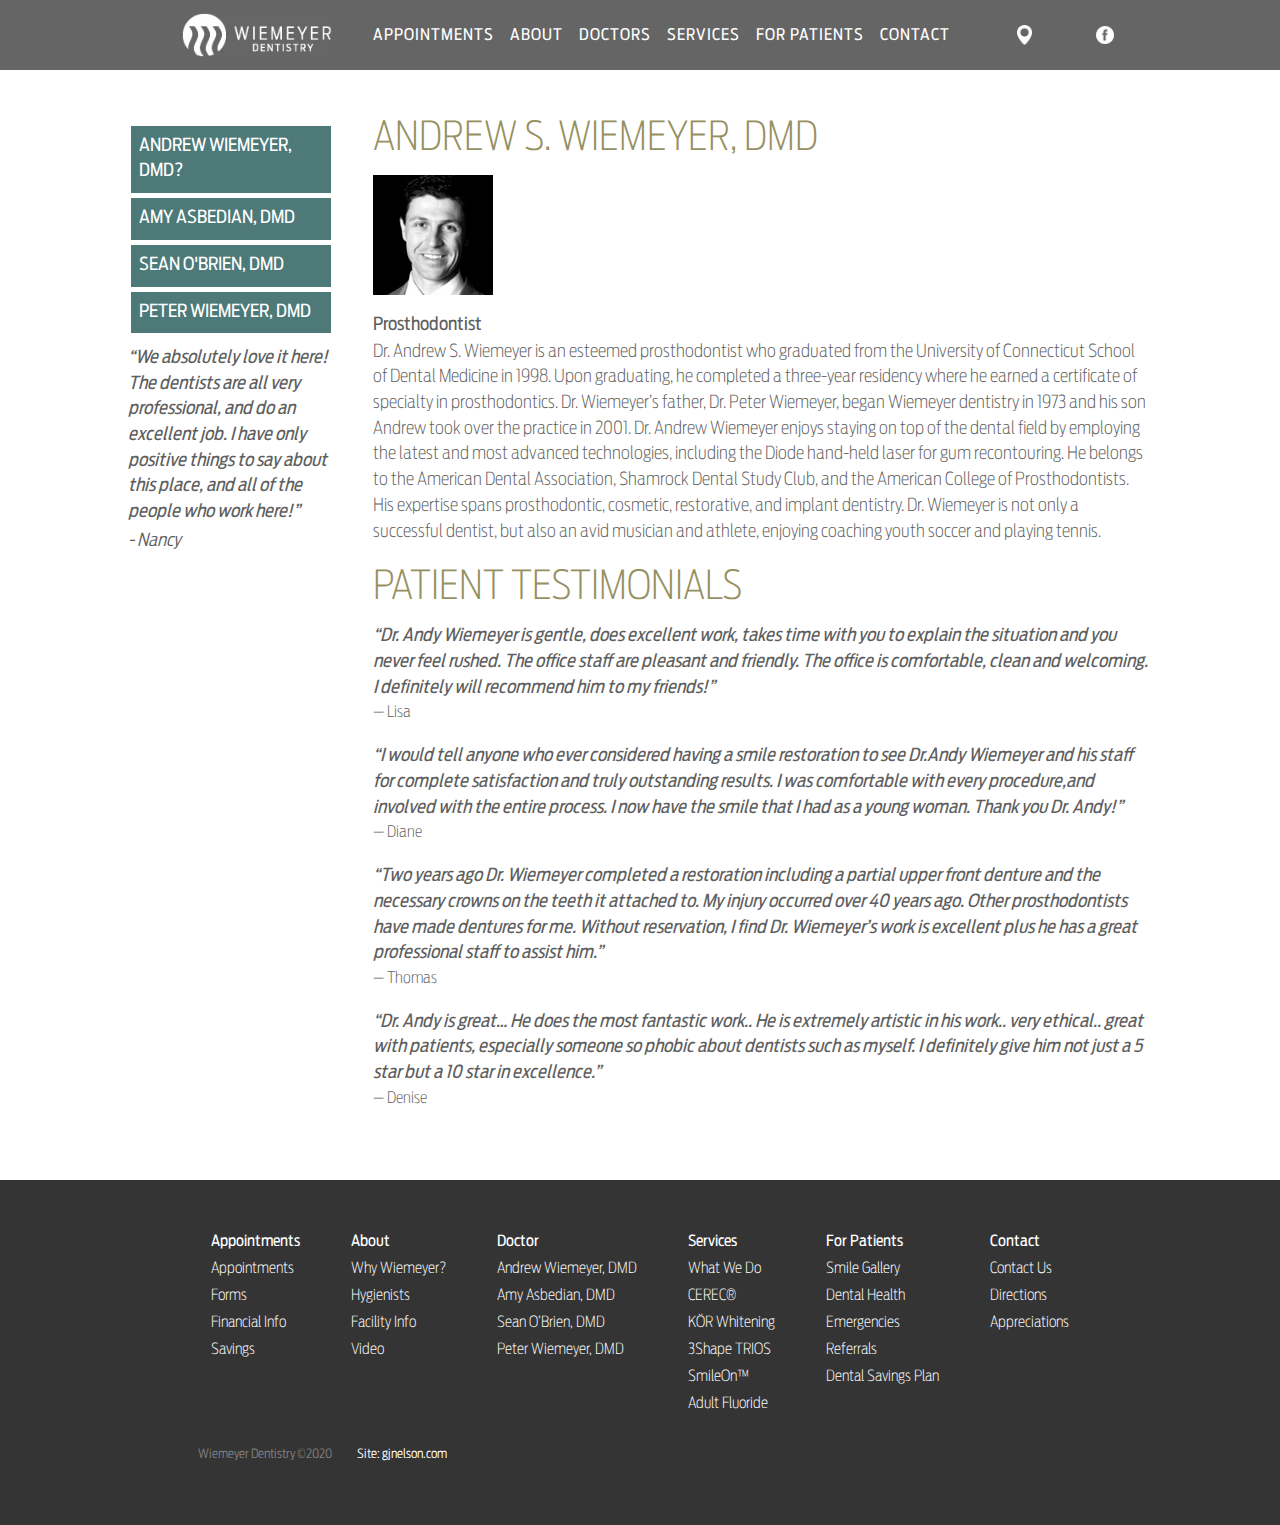
<file: static/doctors.html>
<!DOCTYPE html>
<html lang="en">
	<head>
		<!-- Required meta tags -->
		<meta charset="utf-8" />
		<meta
			name="viewport"
			content="width=device-width, initial-scale=1, shrink-to-fit=no"
		/>
		<!-- To do -->
		<meta name="description" content="" />
		<!-- To do -->
		<link rel="stylesheet" href="../style/doctors.css" />
		<!-- To do -->
		<link rel="icon" href="" type="image/gif" sizes="16x16" />
		<title>Wiemeyer Dentistry Doctors</title>
		<!-- Bootstrap CDNs -->
		<link
			rel="stylesheet"
			href="https://maxcdn.bootstrapcdn.com/bootstrap/3.4.1/css/bootstrap.min.css"
		/>
		<script src="https://ajax.googleapis.com/ajax/libs/jquery/3.5.1/jquery.min.js"></script>
		<script src="https://maxcdn.bootstrapcdn.com/bootstrap/3.4.1/js/bootstrap.min.js"></script>
	</head>
	<body>
		<div class="nav">
			<div class="big-nav">
				<div class="nav-elements">
					<a href="../index.html"
						><img src="../img/logo.jpg" alt="Wiemeyer Logo" class="logo"
					/></a>
					<div class="dropdown">
						<button class="dropbtn">
							<a
								href="appointments.html"
								style="text-decoration: none; color: white;"
								>APPOINTMENTS</a
							>
						</button>
						<div class="dropdown-content">
							<a href="#"> </a>
							<a href="#">APPOINTMENTS</a>
							<a href="#">FORMS</a>
							<a href="#">FINANCIAL INFO</a>
							<a href="#">SAVINGS</a>
						</div>
					</div>
					<div class="dropdown">
						<button class="dropbtn">
							<a
								href="../static/about.html"
								style="text-decoration: none; color: white;"
								>ABOUT</a
							>
						</button>
						<div class="dropdown-content">
							<a href="#"> </a>
							<a href="#">WHY WIEMEYER DENTISTRY?</a>
							<a href="#">HYGIENISTS</a>
							<a href="#">FACILITY</a>
							<a href="#">VIDEO</a>
						</div>
					</div>
					<div class="dropdown">
						<button class="dropbtn">
							<a
								href="../static/doctors.html"
								style="text-decoration: none; color: white;"
								>DOCTORS</a
							>
						</button>
						<div class="dropdown-content">
							<a href="#"> </a>
							<a href="#">ANDREW WIEMEYER, DMD</a>
							<a href="#">AMY ASBEDIAN, DMD</a>
							<a href="#">SEAN O'BRIEN, DMD</a>
							<a href="#">PETER WIEMEYER, DMD</a>
						</div>
					</div>
					<div class="dropdown">
						<button class="dropbtn">
							<a
								href="../static/services.html"
								style="text-decoration: none; color: white;"
								>SERVICES</a
							>
						</button>
						<div class="dropdown-content">
							<a href="#"> </a>
							<a href="#">WHAT WE DO</a>
							<a href="#">CEREC®</a>
							<a href="#">KÖR WHITENING</a>
							<a href="#">SMILEON™</a>
							<a href="#">3SHAPE TRIOS®</a>
							<a href="#">PERIO TRAY®</a>
							<a href="#">ADULT FLOURIDE</a>
						</div>
					</div>
					<div class="dropdown">
						<button class="dropbtn">
							<a
								href="../static/for-patients.html"
								style="text-decoration: none; color: white;"
								>FOR PATIENTS</a
							>
						</button>
						<div class="dropdown-content">
							<a href="#"> </a>
							<a href="#">SMILE GALLERY</a>
							<a href="#">DENTAL HEALTH</a>
							<a href="#">EMERGENCIES</a>
							<a href="#">REFERRALS</a>
							<a href="#">DENTAL SAVINGS PLANS</a>
						</div>
					</div>
					<div class="dropdown">
						<button class="dropbtn">
							<a
								href="../static/contact.html"
								style="text-decoration: none; color: white;"
								>CONTACT</a
							>
						</button>
						<div class="dropdown-content">
							<a href="#"> </a>
							<a href="#">CONTACT US</a>
							<a href="#">DIRECTIONS</a>
							<a href="#">APPRECIATIONS</a>
						</div>
					</div>
				</div>
				<div class="dropdown-pin" onclick="clickFunc()">
					<a href="#" class="icon">
						<img src="../img/pin.png" alt="Location Pin" class="pin" />
					</a>
					<a
						class="address"
						target="_blank"
						href="https://www.google.com/maps?ll=42.014981,-70.718952&z=16&t=m&hl=en-US&gl=US&mapclient=embed&q=104+Tremont+St+Duxbury,+MA+02332"
						>104 TREMONT ST, DUXBURY MA 02332</a
					>
				</div>
				<a href="https://www.facebook.com/wiemeyerdentistry/" class="icon">
					<img src="../img/fb.png" alt="FB Logo" class="fb" />
				</a>
			</div>
			<div class="small-nav">
				<a href="../index.html"
					><img src="../img/logo.jpg" alt="Wiemeyer Logo" class="logo"
				/></a>
				<div class="dropdown">
					<button class="dropbtn" onclick="clickFunc()">
						<img src="../img/hamburger.png" class="hamburger" />
					</button>
					<div class="dropdown-content-small">
						<a href="../static/appointments.html">APPOINTMENTS</a>
						<a href="../static/about.html">ABOUT</a>
						<a href="../static/doctors.html">DOCTORS</a>
						<a href="../static/services.html">SERVICES</a>
						<a href="../static/for-patients.html">FOR PATIENTS</a>
						<a href="../static/contact.html">CONTACT</a>
						<div class="hamburger-menu-bottom">
							<a
								href="https://www.google.com/maps?ll=42.014981,-70.718952&z=16&t=m&hl=en-US&gl=US&mapclient=embed&q=104+Tremont+St+Duxbury,+MA+02332"
								class="icon"
							>
								<img src="../img/pin.png" alt="Location Pin" class="pin" />
							</a>
							<a
								href="https://www.facebook.com/wiemeyerdentistry/"
								class="icon"
							>
								<img src="../img/fb.png" alt="FB Logo" class="fb" />
							</a>
						</div>
					</div>
				</div>
			</div>
			<div class="strip"></div>
		</div>
		<div class="content">
			<div class="side-navigation">
				<a href="#">ANDREW WIEMEYER, DMD?</a>
				<a href="#">AMY ASBEDIAN, DMD</a>
				<a href="#">SEAN O'BRIEN, DMD</a>
				<a href="#">PETER WIEMEYER, DMD</a>
				<p>
					“We absolutely love it here! The dentists are all very professional,
					and do an excellent job. I have only positive things to say about this
					place, and all of the people who work here!”
				</p>
				<h6>- Nancy</h6>
			</div>
			<div class="content-body">
				<h1>ANDREW S. WIEMEYER, DMD</h1>
				<div class="doc-block">
					<img src="../img/andy.jpg" class="andy" />
					<div class="doctor">
						<p class="regular prosth">Prosthodontist</p>
						<p
							class="moved"
							style="
								color: rgb(94, 94, 94);
								font-family: xlight;
								font-size: 18px;
							"
						>
							Dr. Andrew S. Wiemeyer is an esteemed prosthodontist who graduated
							from the University of Connecticut School of Dental Medicine in
							1998. Upon graduating, he completed a three-year residency where
							he earned a certificate of specialty in prosthodontics. Dr.
							Wiemeyer’s father, Dr. Peter Wiemeyer, began Wiemeyer dentistry in
							1973 and his son Andrew took over the practice in 2001. Dr. Andrew
							Wiemeyer enjoys staying on top of the dental field by employing
							the latest and most advanced technologies, including the Diode
							hand-held laser for gum recontouring. He belongs to the American
							Dental Association, Shamrock Dental Study Club, and the American
							College of Prosthodontists. His expertise spans prosthodontic,
							cosmetic, restorative, and implant dentistry. Dr. Wiemeyer is not
							only a successful dentist, but also an avid musician and athlete,
							enjoying coaching youth soccer and playing tennis.
						</p>
					</div>
				</div>

				<h1>PATIENT TESTIMONIALS</h1>
				<p class="testimonial">
					“Dr. Andy Wiemeyer is gentle, does excellent work, takes time with you
					to explain the situation and you never feel rushed. The office staff
					are pleasant and friendly. The office is comfortable, clean and
					welcoming. I definitely will recommend him to my friends!”
				</p>
				<p class="writer">— Lisa</p>
				<p class="testimonial">
					“I would tell anyone who ever considered having a smile restoration to
					see Dr.Andy Wiemeyer and his staff for complete satisfaction and truly
					outstanding results. I was comfortable with every procedure,and
					involved with the entire process. I now have the smile that I had as a
					young woman. Thank you Dr. Andy!”
				</p>
				<p class="writer">— Diane</p>
				<p class="testimonial">
					“Two years ago Dr. Wiemeyer completed a restoration including a
					partial upper front denture and the necessary crowns on the teeth it
					attached to. My injury occurred over 40 years ago. Other
					prosthodontists have made dentures for me. Without reservation, I find
					Dr. Wiemeyer’s work is excellent plus he has a great professional
					staff to assist him.”
				</p>
				<p class="writer">— Thomas</p>
				<p class="testimonial">
					“Dr. Andy is great… He does the most fantastic work.. He is extremely
					artistic in his work.. very ethical.. great with patients, especially
					someone so phobic about dentists such as myself. I definitely give him
					not just a 5 star but a 10 star in excellence.”
				</p>
				<p class="writer">— Denise</p>
			</div>
		</div>
		<div class="footer">
			<div class="footer-columns">
				<div class="column">
					<a href="#">Appointments</a>
					<a href="#">Appointments</a>
					<a href="#">Forms</a>
					<a href="#">Financial Info</a>
					<a href="#">Savings</a>
				</div>
				<div class="column">
					<a href="#">About</a>
					<a href="#">Why Wiemeyer?</a>
					<a href="#">Hygienists</a>
					<a href="#">Facility Info</a>
					<a href="#">Video</a>
				</div>
				<div class="column">
					<a href="#">Doctor</a>
					<a href="#">Andrew Wiemeyer, DMD</a>
					<a href="#">Amy Asbedian, DMD</a>
					<a href="#">Sean O’Brien, DMD</a>
					<a href="#">Peter Wiemeyer, DMD</a>
				</div>
				<div class="column">
					<a href="#">Services</a>
					<a href="#">What We Do</a>
					<a href="#">CEREC®</a>
					<a href="#">KÖR Whitening</a>
					<a href="#">3Shape TRIOS</a>
					<a href="#">SmileOn™</a>
					<a href="#">Adult Fluoride</a>
				</div>
				<div class="column">
					<a href="#">For Patients</a>
					<a href="#">Smile Gallery</a>
					<a href="#">Dental Health</a>
					<a href="#">Emergencies</a>
					<a href="#">Referrals</a>
					<a href="#">Dental Savings Plan</a>
				</div>
				<div class="column">
					<a href="#">Contact</a>
					<a href="#">Contact Us</a>
					<a href="#">Directions</a>
					<a href="#">Appreciations</a>
				</div>
			</div>

			<div class="footer-bottom">
				<div class="bottom-left">
					<p>
						Wiemeyer Dentistry ©2020
					</p>
					<p class="site">
						Site:
						<a href="http://gjnelson.com" target="_blank"> gjnelson.com</a>
					</p>
				</div>
			</div>
		</div>
		<script>
			function clickFunc() {
				const x = document.querySelector('.address');
				const y = document.querySelector('.dropdown-content-small');
				if (x.style.display === 'none' || x.style.display === '') {
					x.style.display = 'block';
				} else {
					x.style.display = 'none';
				}
				if (y.style.display === 'none' || y.style.display === '') {
					y.style.display = 'block';
				} else {
					y.style.display = 'none';
				}
			}
		</script>
	</body>
</html>
</file>
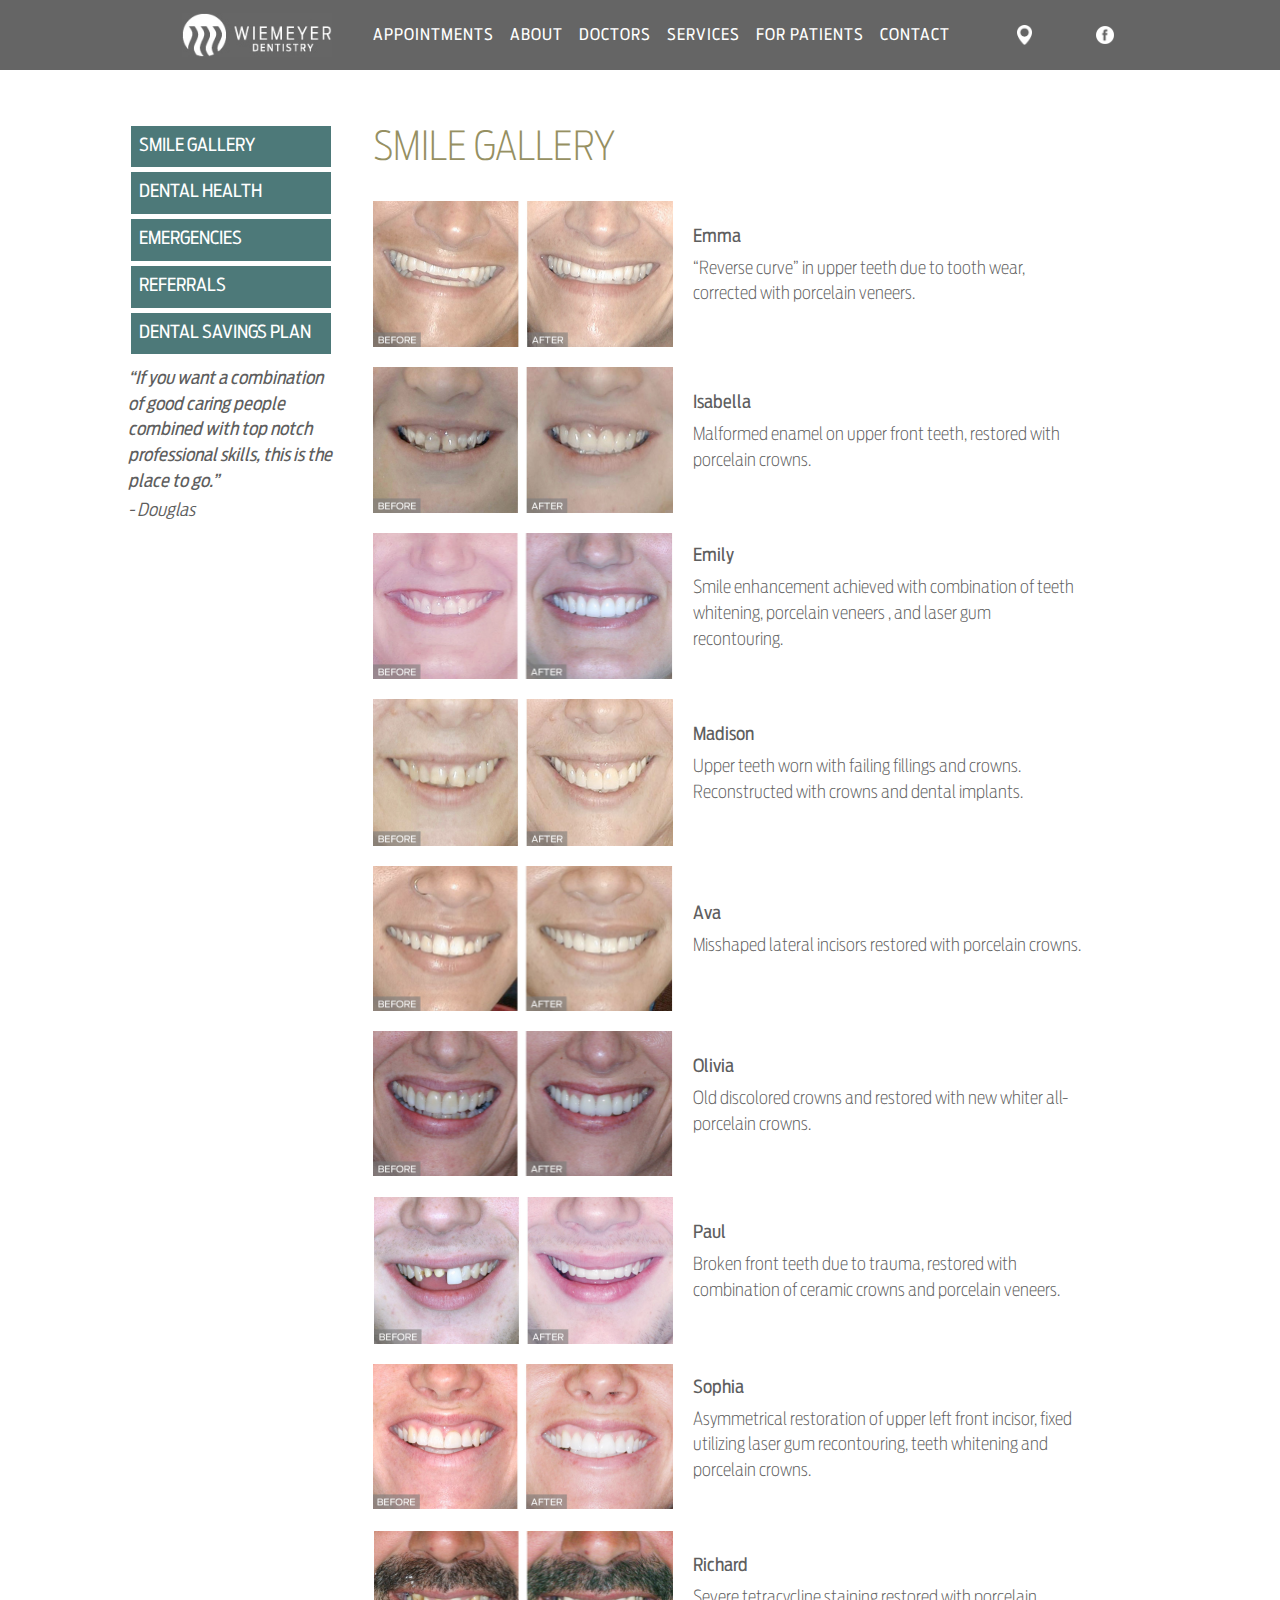
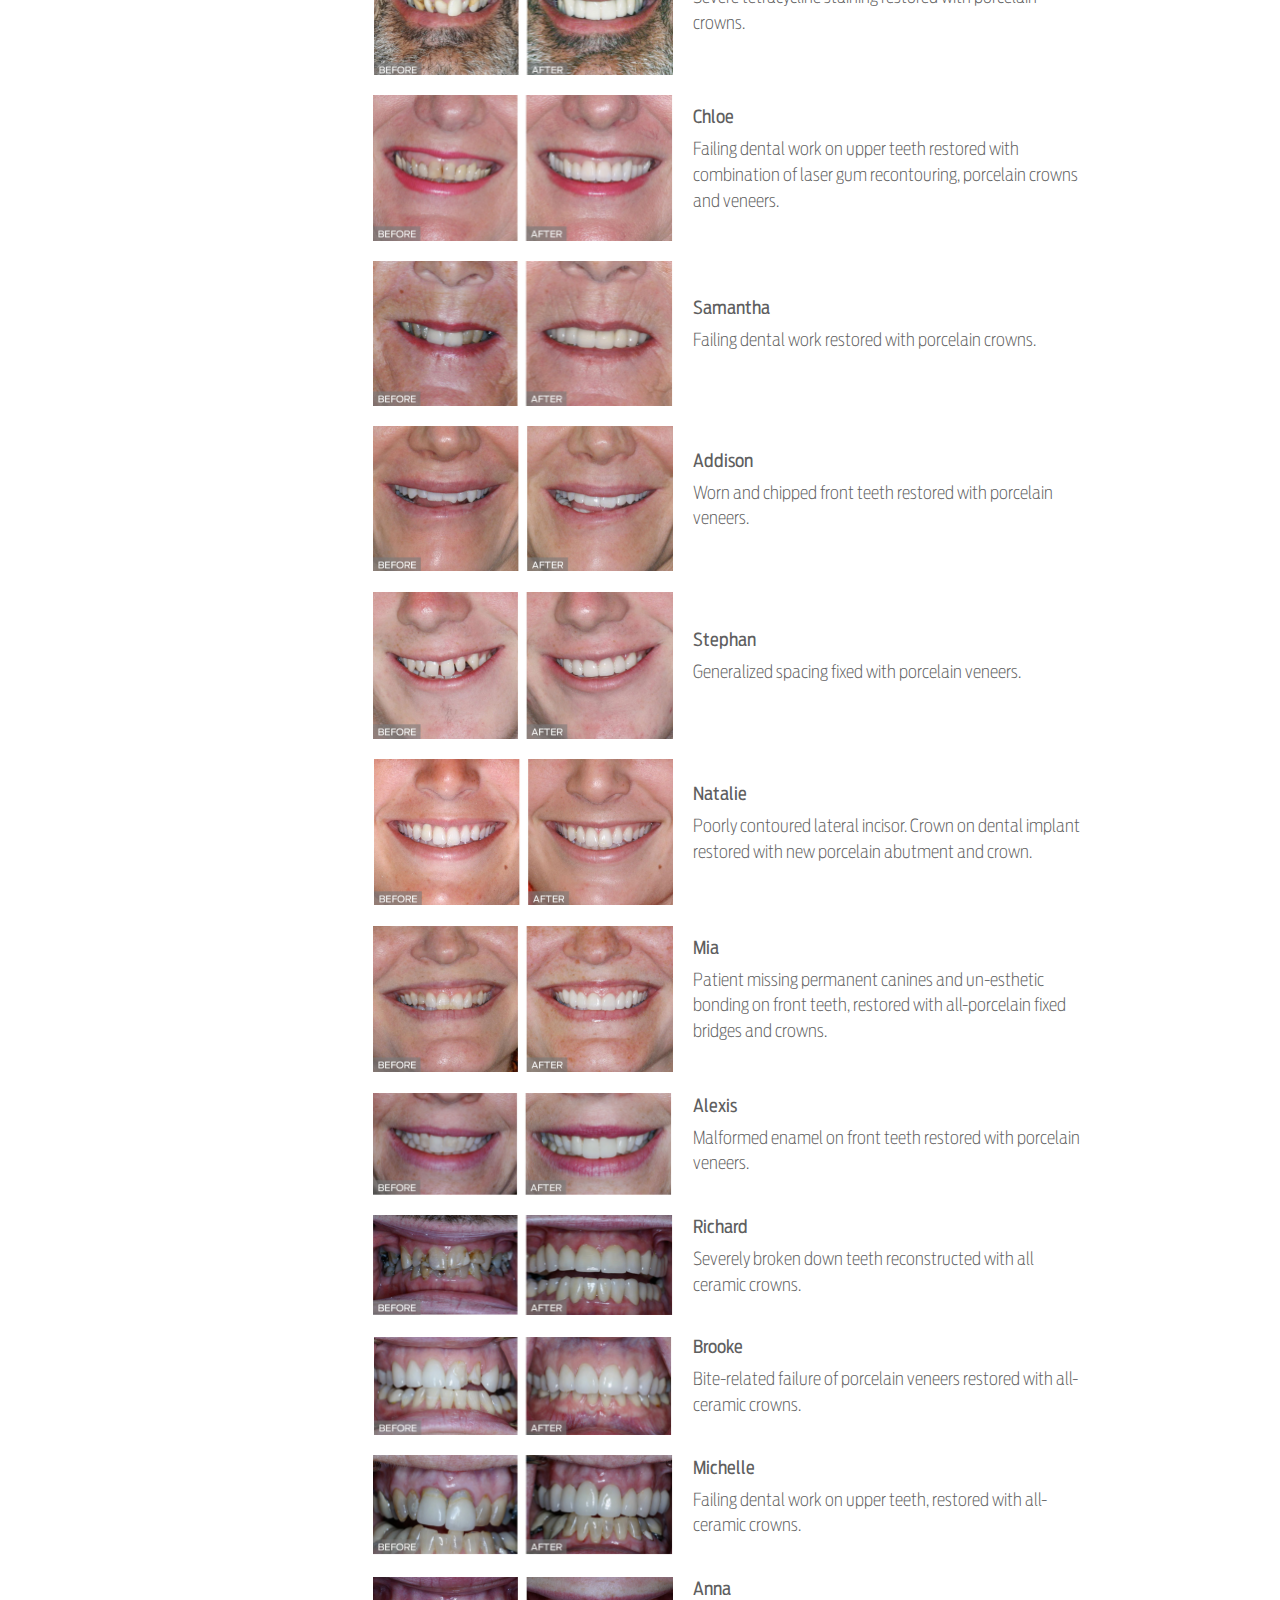
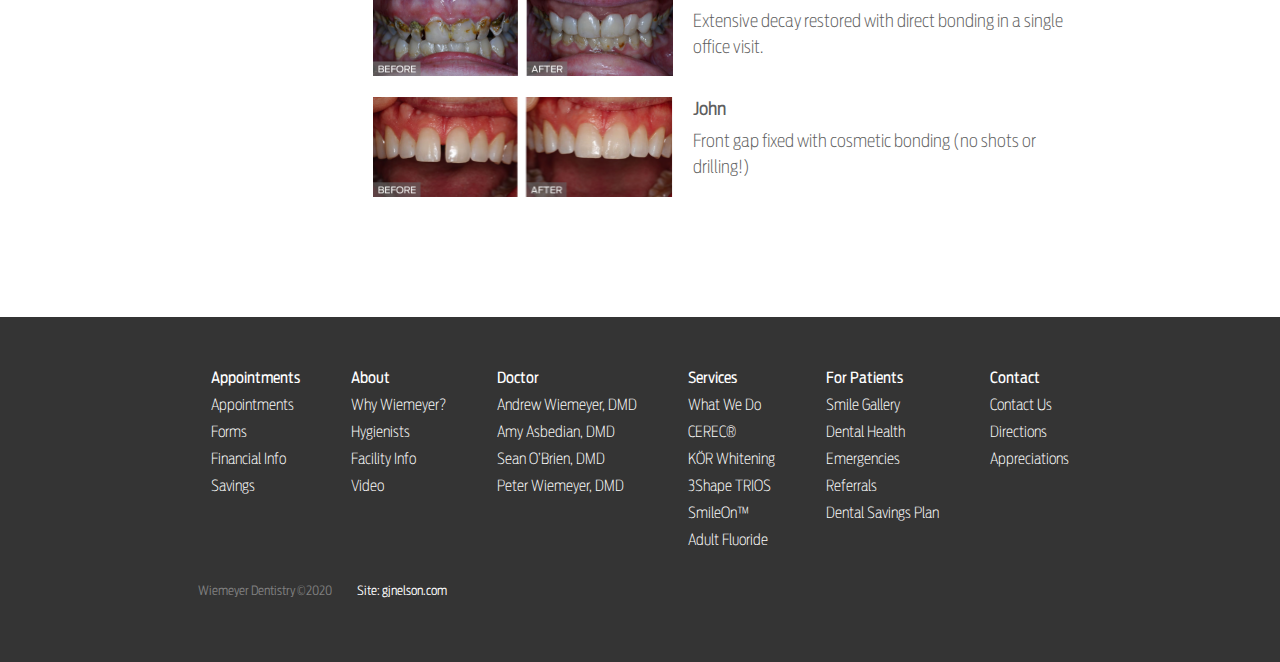
<file: static/for-patients.html>
<!DOCTYPE html>
<html lang="en">
	<head>
		<!-- Required meta tags -->
		<meta charset="utf-8" />
		<meta
			name="viewport"
			content="width=device-width, initial-scale=1, shrink-to-fit=no"
		/>
		<!-- To do -->
		<meta name="description" content="" />
		<!-- To do -->
		<link rel="stylesheet" href="../style/for-patients.css" />
		<!-- To do -->
		<link rel="icon" href="" type="image/gif" sizes="16x16" />
		<title>For Wiemeyer Dentistry Patients</title>
		<!-- Bootstrap CDNs -->
		<link
			rel="stylesheet"
			href="https://maxcdn.bootstrapcdn.com/bootstrap/3.4.1/css/bootstrap.min.css"
		/>
		<script src="https://ajax.googleapis.com/ajax/libs/jquery/3.5.1/jquery.min.js"></script>
		<script src="https://maxcdn.bootstrapcdn.com/bootstrap/3.4.1/js/bootstrap.min.js"></script>
	</head>
	<body>
		<div class="nav">
			<div class="big-nav">
				<div class="nav-elements">
					<a href="../index.html"
						><img src="../img/logo.jpg" alt="Wiemeyer Logo" class="logo"
					/></a>
					<div class="dropdown">
						<button class="dropbtn">
							<a
								href="appointments.html"
								style="text-decoration: none; color: white;"
								>APPOINTMENTS</a
							>
						</button>
						<div class="dropdown-content">
							<a href="#"> </a>
							<a href="#">APPOINTMENTS</a>
							<a href="#">FORMS</a>
							<a href="#">FINANCIAL INFO</a>
							<a href="#">SAVINGS</a>
						</div>
					</div>
					<div class="dropdown">
						<button class="dropbtn">
							<a
								href="../static/about.html"
								style="text-decoration: none; color: white;"
								>ABOUT</a
							>
						</button>
						<div class="dropdown-content">
							<a href="#"> </a>
							<a href="#">WHY WIEMEYER DENTISTRY?</a>
							<a href="#">HYGIENISTS</a>
							<a href="#">FACILITY</a>
							<a href="#">VIDEO</a>
						</div>
					</div>
					<div class="dropdown">
						<button class="dropbtn">
							<a
								href="../static/doctors.html"
								style="text-decoration: none; color: white;"
								>DOCTORS</a
							>
						</button>
						<div class="dropdown-content">
							<a href="#"> </a>
							<a href="#">ANDREW WIEMEYER, DMD</a>
							<a href="#">AMY ASBEDIAN, DMD</a>
							<a href="#">SEAN O'BRIEN, DMD</a>
							<a href="#">PETER WIEMEYER, DMD</a>
						</div>
					</div>
					<div class="dropdown">
						<button class="dropbtn">
							<a
								href="../static/services.html"
								style="text-decoration: none; color: white;"
								>SERVICES</a
							>
						</button>
						<div class="dropdown-content">
							<a href="#"> </a>
							<a href="#">WHAT WE DO</a>
							<a href="#">CEREC®</a>
							<a href="#">KÖR WHITENING</a>
							<a href="#">SMILEON™</a>
							<a href="#">3SHAPE TRIOS®</a>
							<a href="#">PERIO TRAY®</a>
							<a href="#">ADULT FLOURIDE</a>
						</div>
					</div>
					<div class="dropdown">
						<button class="dropbtn">
							<a
								href="../static/for-patients.html"
								style="text-decoration: none; color: white;"
								>FOR PATIENTS</a
							>
						</button>
						<div class="dropdown-content">
							<a href="#"> </a>
							<a href="#">SMILE GALLERY</a>
							<a href="#">DENTAL HEALTH</a>
							<a href="#">EMERGENCIES</a>
							<a href="#">REFERRALS</a>
							<a href="#">DENTAL SAVINGS PLANS</a>
						</div>
					</div>
					<div class="dropdown">
						<button class="dropbtn">
							<a
								href="../static/contact.html"
								style="text-decoration: none; color: white;"
								>CONTACT</a
							>
						</button>
						<div class="dropdown-content">
							<a href="#"> </a>
							<a href="#">CONTACT US</a>
							<a href="#">DIRECTIONS</a>
							<a href="#">APPRECIATIONS</a>
						</div>
					</div>
				</div>
				<div class="dropdown-pin" onclick="clickFunc()">
					<a href="#" class="icon">
						<img src="../img/pin.png" alt="Location Pin" class="pin" />
					</a>
					<a
						class="address"
						target="_blank"
						href="https://www.google.com/maps?ll=42.014981,-70.718952&z=16&t=m&hl=en-US&gl=US&mapclient=embed&q=104+Tremont+St+Duxbury,+MA+02332"
						>104 TREMONT ST, DUXBURY MA 02332</a
					>
				</div>
				<a href="https://www.facebook.com/wiemeyerdentistry/" class="icon">
					<img src="../img/fb.png" alt="FB Logo" class="fb" />
				</a>
			</div>
			<div class="small-nav">
				<a href="../index.html"
					><img src="../img/logo.jpg" alt="Wiemeyer Logo" class="logo"
				/></a>
				<div class="dropdown">
					<button class="dropbtn" onclick="clickFunc()">
						<img src="../img/hamburger.png" class="hamburger" />
					</button>
					<div class="dropdown-content-small">
						<a href="../static/appointments.html">APPOINTMENTS</a>
						<a href="../static/about.html">ABOUT</a>
						<a href="../static/doctors.html">DOCTORS</a>
						<a href="../static/services.html">SERVICES</a>
						<a href="../static/for-patients.html">FOR PATIENTS</a>
						<a href="../static/contact.html">CONTACT</a>
						<div class="hamburger-menu-bottom">
							<a
								href="https://www.google.com/maps?ll=42.014981,-70.718952&z=16&t=m&hl=en-US&gl=US&mapclient=embed&q=104+Tremont+St+Duxbury,+MA+02332"
								class="icon"
							>
								<img src="../img/pin.png" alt="Location Pin" class="pin" />
							</a>
							<a
								href="https://www.facebook.com/wiemeyerdentistry/"
								class="icon"
							>
								<img src="../img/fb.png" alt="FB Logo" class="fb" />
							</a>
						</div>
					</div>
				</div>
			</div>
			<div class="strip"></div>
		</div>
		<div class="content">
			<div class="side-navigation">
				<a href="#">SMILE GALLERY</a>
				<a href="#">DENTAL HEALTH</a>
				<a href="#">EMERGENCIES</a>
				<a href="#">REFERRALS</a>
				<a href="#">DENTAL SAVINGS PLAN</a>

				<p>
					“If you want a combination of good caring people combined with top
					notch professional skills, this is the place to go.”
				</p>
				<h6>- Douglas</h6>
			</div>
			<div class="content-body">
				<h1>SMILE GALLERY</h1>

				<div class="patient">
					<img src="../smiles/emma.png" alt="Emma Teeth" />
					<div class="patient-info">
						<p class="regular">Emma</p>
						<p class="xlight">
							“Reverse curve” in upper teeth due to tooth wear, corrected with
							porcelain veneers.
						</p>
					</div>
				</div>
				<div class="patient">
					<img src="../smiles/isabella.png" />
					<div class="patient-info">
						<p class="regular">Isabella</p>
						<p class="xlight">
							Malformed enamel on upper front teeth, restored with porcelain
							crowns.
						</p>
					</div>
				</div>
				<div class="patient">
					<img src="../smiles/emily.png" />
					<div class="patient-info">
						<p class="regular">Emily</p>
						<p class="xlight">
							Smile enhancement achieved with combination of teeth whitening,
							porcelain veneers , and laser gum recontouring.
						</p>
					</div>
				</div>
				<div class="patient">
					<img src="../smiles/madison.png" />
					<div class="patient-info">
						<p class="regular">Madison</p>
						<p class="xlight">
							Upper teeth worn with failing fillings and crowns. Reconstructed
							with crowns and dental implants.
						</p>
					</div>
				</div>
				<div class="patient">
					<img src="../smiles/ava.png" />
					<div class="patient-info">
						<p class="regular">Ava</p>
						<p class="xlight">
							Misshaped lateral incisors restored with porcelain crowns.
						</p>
					</div>
				</div>
				<div class="patient">
					<img src="../smiles/olivia.png" />
					<div class="patient-info">
						<p class="regular">Olivia</p>
						<p class="xlight">
							Old discolored crowns and restored with new whiter all-porcelain
							crowns.
						</p>
					</div>
				</div>
				<div class="patient">
					<img src="../smiles/paul.png" />
					<div class="patient-info">
						<p class="regular">Paul</p>
						<p class="xlight">
							Broken front teeth due to trauma, restored with combination of
							ceramic crowns and porcelain veneers.
						</p>
					</div>
				</div>
				<div class="patient">
					<img src="../smiles/sophia.png" />
					<div class="patient-info">
						<p class="regular">Sophia</p>
						<p class="xlight">
							Asymmetrical restoration of upper left front incisor, fixed
							utilizing laser gum recontouring, teeth whitening and porcelain
							crowns.
						</p>
					</div>
				</div>
				<div class="patient">
					<img src="../smiles/richard1.png" />
					<div class="patient-info">
						<p class="regular">Richard</p>
						<p class="xlight">
							Severe tetracycline staining restored with porcelain crowns.
						</p>
					</div>
				</div>
				<div class="patient">
					<img src="../smiles/chloe.png" />
					<div class="patient-info">
						<p class="regular">Chloe</p>
						<p class="xlight">
							Failing dental work on upper teeth restored with combination of
							laser gum recontouring, porcelain crowns and veneers.
						</p>
					</div>
				</div>
				<div class="patient">
					<img src="../smiles/samantha.png" />
					<div class="patient-info">
						<p class="regular">Samantha</p>
						<p class="xlight">
							Failing dental work restored with porcelain crowns.
						</p>
					</div>
				</div>
				<div class="patient">
					<img src="../smiles/addison.png" />
					<div class="patient-info">
						<p class="regular">Addison</p>
						<p class="xlight">
							Worn and chipped front teeth restored with porcelain veneers.
						</p>
					</div>
				</div>
				<div class="patient">
					<img src="../smiles/stephan.png" />
					<div class="patient-info">
						<p class="regular">Stephan</p>
						<p class="xlight">
							Generalized spacing fixed with porcelain veneers.
						</p>
					</div>
				</div>
				<div class="patient">
					<img src="../smiles/natalie.png" />
					<div class="patient-info">
						<p class="regular">Natalie</p>
						<p class="xlight">
							Poorly contoured lateral incisor. Crown on dental implant restored
							with new porcelain abutment and crown.
						</p>
					</div>
				</div>
				<div class="patient">
					<img src="../smiles/mia.png" />
					<div class="patient-info">
						<p class="regular">Mia</p>
						<p class="xlight">
							Patient missing permanent canines and un-esthetic bonding on front
							teeth, restored with all-porcelain fixed bridges and crowns.
						</p>
					</div>
				</div>
				<div class="patient">
					<img src="../smiles/alexis.png" />
					<div class="patient-info">
						<p class="regular">Alexis</p>
						<p class="xlight">
							Malformed enamel on front teeth restored with porcelain veneers.
						</p>
					</div>
				</div>
				<div class="patient">
					<img src="../smiles/richard2.png" />
					<div class="patient-info">
						<p class="regular">Richard</p>
						<p class="xlight">
							Severely broken down teeth reconstructed with all ceramic crowns.
						</p>
					</div>
				</div>
				<div class="patient">
					<img src="../smiles/brooke.png" />
					<div class="patient-info">
						<p class="regular">Brooke</p>
						<p class="xlight">
							Bite-related failure of porcelain veneers restored with
							all-ceramic crowns.
						</p>
					</div>
				</div>
				<div class="patient">
					<img src="../smiles/michelle.png" />
					<div class="patient-info">
						<p class="regular">Michelle</p>
						<p class="xlight">
							Failing dental work on upper teeth, restored with all-ceramic
							crowns.
						</p>
					</div>
				</div>
				<div class="patient">
					<img src="../smiles/anna.png" />
					<div class="patient-info">
						<p class="regular">Anna</p>
						<p class="xlight">
							Extensive decay restored with direct bonding in a single office
							visit.
						</p>
					</div>
				</div>
				<div class="patient">
					<img src="../smiles/john.png" />
					<div class="patient-info">
						<p class="regular">John</p>
						<p class="xlight">
							Front gap fixed with cosmetic bonding (no shots or drilling!)
						</p>
					</div>
				</div>
			</div>
		</div>
		<div class="footer">
			<div class="footer-columns">
				<div class="column">
					<a href="#">Appointments</a>
					<a href="#">Appointments</a>
					<a href="#">Forms</a>
					<a href="#">Financial Info</a>
					<a href="#">Savings</a>
				</div>
				<div class="column">
					<a href="#">About</a>
					<a href="#">Why Wiemeyer?</a>
					<a href="#">Hygienists</a>
					<a href="#">Facility Info</a>
					<a href="#">Video</a>
				</div>
				<div class="column">
					<a href="#">Doctor</a>
					<a href="#">Andrew Wiemeyer, DMD</a>
					<a href="#">Amy Asbedian, DMD</a>
					<a href="#">Sean O’Brien, DMD</a>
					<a href="#">Peter Wiemeyer, DMD</a>
				</div>
				<div class="column">
					<a href="#">Services</a>
					<a href="#">What We Do</a>
					<a href="#">CEREC®</a>
					<a href="#">KÖR Whitening</a>
					<a href="#">3Shape TRIOS</a>
					<a href="#">SmileOn™</a>
					<a href="#">Adult Fluoride</a>
				</div>
				<div class="column">
					<a href="#">For Patients</a>
					<a href="#">Smile Gallery</a>
					<a href="#">Dental Health</a>
					<a href="#">Emergencies</a>
					<a href="#">Referrals</a>
					<a href="#">Dental Savings Plan</a>
				</div>
				<div class="column">
					<a href="#">Contact</a>
					<a href="#">Contact Us</a>
					<a href="#">Directions</a>
					<a href="#">Appreciations</a>
				</div>
			</div>

			<div class="footer-bottom">
				<div class="bottom-left">
					<p>
						Wiemeyer Dentistry ©2020
					</p>
					<p class="site">
						Site:
						<a href="http://gjnelson.com" target="_blank"> gjnelson.com</a>
					</p>
				</div>
			</div>
		</div>
		<script>
			function clickFunc() {
				const x = document.querySelector('.address');
				const y = document.querySelector('.dropdown-content-small');
				if (x.style.display === 'none' || x.style.display === '') {
					x.style.display = 'block';
				} else {
					x.style.display = 'none';
				}
				if (y.style.display === 'none' || y.style.display === '') {
					y.style.display = 'block';
				} else {
					y.style.display = 'none';
				}
			}
		</script>
	</body>
</html>
</file>
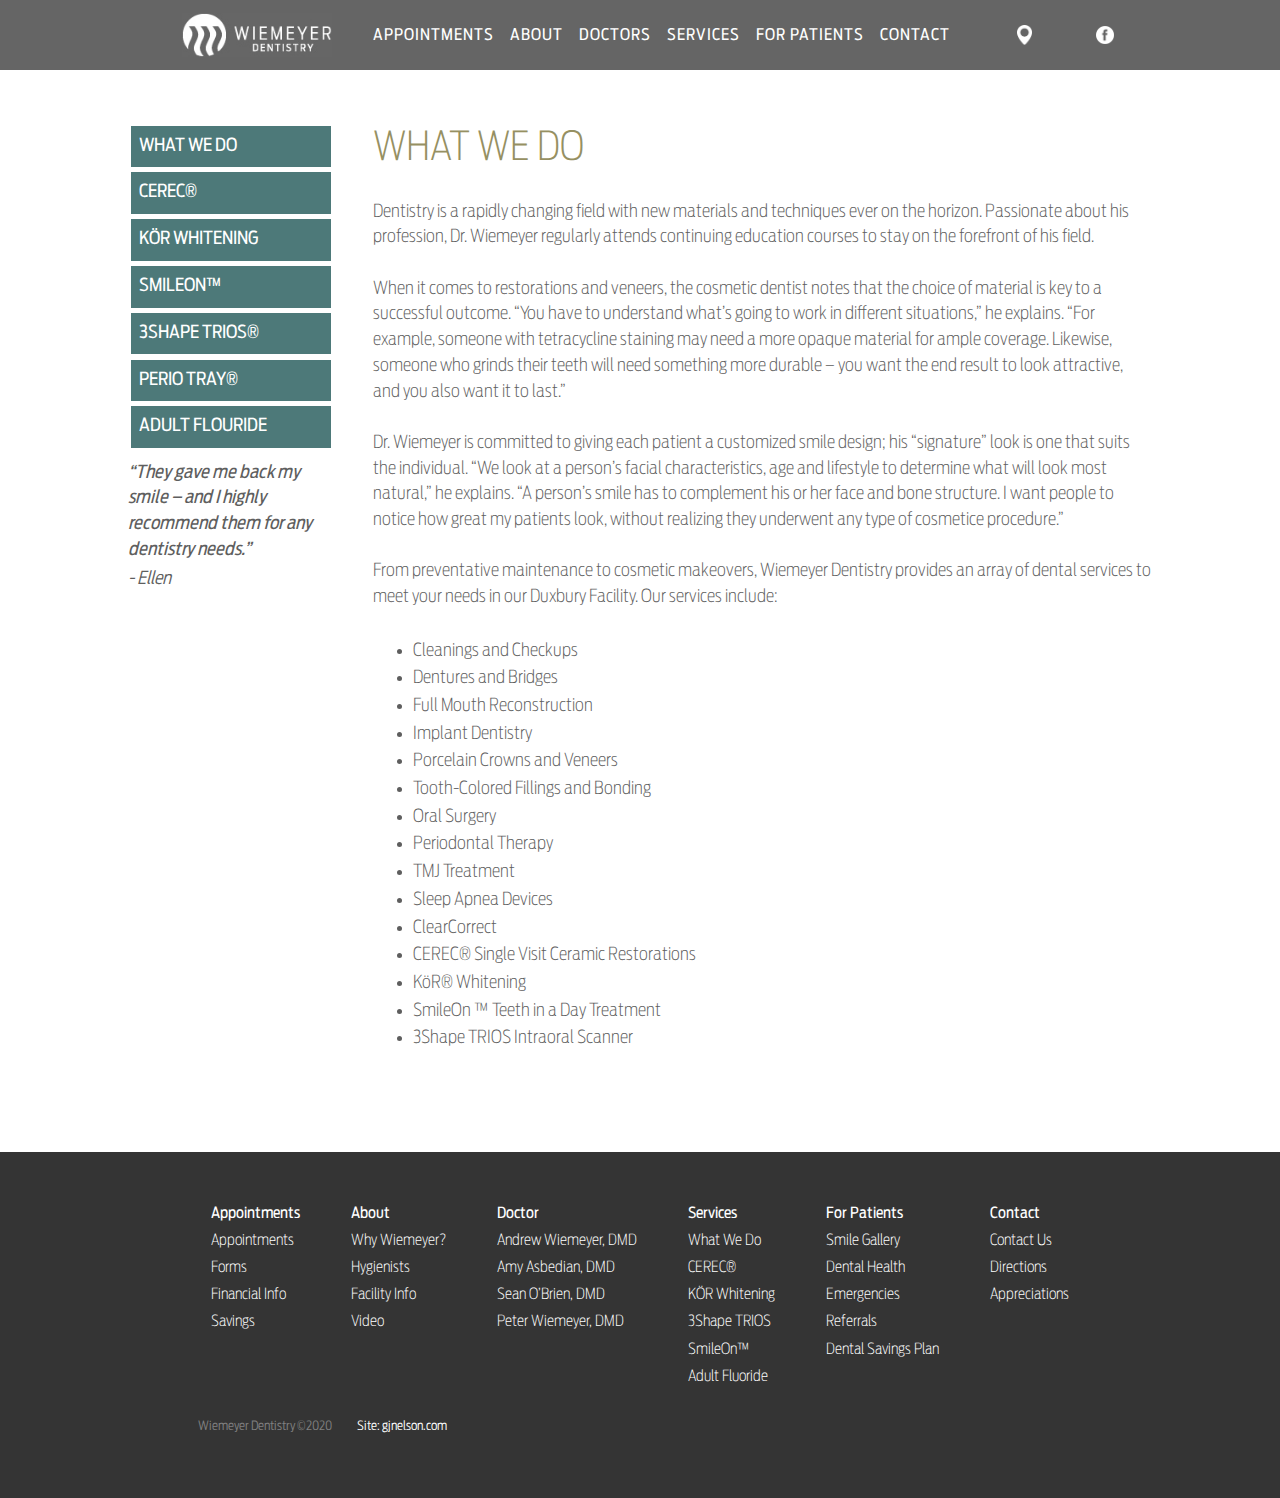
<file: static/services.html>
<!DOCTYPE html>
<html lang="en">
	<head>
		<!-- Required meta tags -->
		<meta charset="utf-8" />
		<meta
			name="viewport"
			content="width=device-width, initial-scale=1, shrink-to-fit=no"
		/>
		<!-- To do -->
		<meta name="description" content="" />
		<!-- To do -->
		<link rel="stylesheet" href="../style/services.css" />
		<!-- To do -->
		<link rel="icon" href="" type="image/gif" sizes="16x16" />
		<title>Wiemeyer Dentistry Services</title>
		<!-- Bootstrap CDNs -->
		<link
			rel="stylesheet"
			href="https://maxcdn.bootstrapcdn.com/bootstrap/3.4.1/css/bootstrap.min.css"
		/>
		<script src="https://ajax.googleapis.com/ajax/libs/jquery/3.5.1/jquery.min.js"></script>
		<script src="https://maxcdn.bootstrapcdn.com/bootstrap/3.4.1/js/bootstrap.min.js"></script>
	</head>
	<body>
		<div class="nav">
			<div class="big-nav">
				<div class="nav-elements">
					<a href="../index.html"
						><img src="../img/logo.jpg" alt="Wiemeyer Logo" class="logo"
					/></a>
					<div class="dropdown">
						<button class="dropbtn">
							<a
								href="appointments.html"
								style="text-decoration: none; color: white;"
								>APPOINTMENTS</a
							>
						</button>
						<div class="dropdown-content">
							<a href="#"> </a>
							<a href="#">APPOINTMENTS</a>
							<a href="#">FORMS</a>
							<a href="#">FINANCIAL INFO</a>
							<a href="#">SAVINGS</a>
						</div>
					</div>
					<div class="dropdown">
						<button class="dropbtn">
							<a
								href="../static/about.html"
								style="text-decoration: none; color: white;"
								>ABOUT</a
							>
						</button>
						<div class="dropdown-content">
							<a href="#"> </a>
							<a href="#">WHY WIEMEYER DENTISTRY?</a>
							<a href="#">HYGIENISTS</a>
							<a href="#">FACILITY</a>
							<a href="#">VIDEO</a>
						</div>
					</div>
					<div class="dropdown">
						<button class="dropbtn">
							<a
								href="../static/doctors.html"
								style="text-decoration: none; color: white;"
								>DOCTORS</a
							>
						</button>
						<div class="dropdown-content">
							<a href="#"> </a>
							<a href="#">ANDREW WIEMEYER, DMD</a>
							<a href="#">AMY ASBEDIAN, DMD</a>
							<a href="#">SEAN O'BRIEN, DMD</a>
							<a href="#">PETER WIEMEYER, DMD</a>
						</div>
					</div>
					<div class="dropdown">
						<button class="dropbtn">
							<a
								href="../static/services.html"
								style="text-decoration: none; color: white;"
								>SERVICES</a
							>
						</button>
						<div class="dropdown-content">
							<a href="#"> </a>
							<a href="#">WHAT WE DO</a>
							<a href="#">CEREC®</a>
							<a href="#">KÖR WHITENING</a>
							<a href="#">SMILEON™</a>
							<a href="#">3SHAPE TRIOS®</a>
							<a href="#">PERIO TRAY®</a>
							<a href="#">ADULT FLOURIDE</a>
						</div>
					</div>
					<div class="dropdown">
						<button class="dropbtn">
							<a
								href="../static/for-patients.html"
								style="text-decoration: none; color: white;"
								>FOR PATIENTS</a
							>
						</button>
						<div class="dropdown-content">
							<a href="#"> </a>
							<a href="#">SMILE GALLERY</a>
							<a href="#">DENTAL HEALTH</a>
							<a href="#">EMERGENCIES</a>
							<a href="#">REFERRALS</a>
							<a href="#">DENTAL SAVINGS PLANS</a>
						</div>
					</div>
					<div class="dropdown">
						<button class="dropbtn">
							<a
								href="../static/contact.html"
								style="text-decoration: none; color: white;"
								>CONTACT</a
							>
						</button>
						<div class="dropdown-content">
							<a href="#"> </a>
							<a href="#">CONTACT US</a>
							<a href="#">DIRECTIONS</a>
							<a href="#">APPRECIATIONS</a>
						</div>
					</div>
				</div>
				<div class="dropdown-pin" onclick="clickFunc()">
					<a href="#" class="icon">
						<img src="../img/pin.png" alt="Location Pin" class="pin" />
					</a>
					<a
						class="address"
						target="_blank"
						href="https://www.google.com/maps?ll=42.014981,-70.718952&z=16&t=m&hl=en-US&gl=US&mapclient=embed&q=104+Tremont+St+Duxbury,+MA+02332"
						>104 TREMONT ST, DUXBURY MA 02332</a
					>
				</div>
				<a href="https://www.facebook.com/wiemeyerdentistry/" class="icon">
					<img src="../img/fb.png" alt="FB Logo" class="fb" />
				</a>
			</div>
			<div class="small-nav">
				<a href="../index.html"
					><img src="../img/logo.jpg" alt="Wiemeyer Logo" class="logo"
				/></a>
				<div class="dropdown">
					<button class="dropbtn" onclick="clickFunc()">
						<img src="../img/hamburger.png" class="hamburger" />
					</button>
					<div class="dropdown-content-small">
						<a href="../static/appointments.html">APPOINTMENTS</a>
						<a href="../static/about.html">ABOUT</a>
						<a href="../static/doctors.html">DOCTORS</a>
						<a href="../static/services.html">SERVICES</a>
						<a href="../static/for-patients.html">FOR PATIENTS</a>
						<a href="../static/contact.html">CONTACT</a>
						<div class="hamburger-menu-bottom">
							<a
								href="https://www.google.com/maps?ll=42.014981,-70.718952&z=16&t=m&hl=en-US&gl=US&mapclient=embed&q=104+Tremont+St+Duxbury,+MA+02332"
								class="icon"
							>
								<img src="../img/pin.png" alt="Location Pin" class="pin" />
							</a>
							<a
								href="https://www.facebook.com/wiemeyerdentistry/"
								class="icon"
							>
								<img src="../img/fb.png" alt="FB Logo" class="fb" />
							</a>
						</div>
					</div>
				</div>
			</div>
			<div class="strip"></div>
		</div>
		<div class="content">
			<div class="side-navigation">
				<a href="#">WHAT WE DO</a>
				<a href="#">CEREC®</a>
				<a href="#">KÖR WHITENING</a>
				<a href="#">SMILEON™</a>
				<a href="#">3SHAPE TRIOS®</a>
				<a href="#">PERIO TRAY®</a>
				<a href="#">ADULT FLOURIDE</a>
				<p>
					“They gave me back my smile – and I highly recommend them for any
					dentistry needs.”
				</p>
				<h6>- Ellen</h6>
			</div>
			<div class="content-body">
				<h1>WHAT WE DO</h1>
				<p class="xlight">
					Dentistry is a rapidly changing field with new materials and
					techniques ever on the horizon. Passionate about his profession, Dr.
					Wiemeyer regularly attends continuing education courses to stay on the
					forefront of his field. <br /><br />

					When it comes to restorations and veneers, the cosmetic dentist notes
					that the choice of material is key to a successful outcome. “You have
					to understand what’s going to work in different situations,” he
					explains. “For example, someone with tetracycline staining may need a
					more opaque material for ample coverage. Likewise, someone who grinds
					their teeth will need something more durable – you want the end result
					to look attractive, and you also want it to last.”<br /><br />

					Dr. Wiemeyer is committed to giving each patient a customized smile
					design; his “signature” look is one that suits the individual. “We
					look at a person’s facial characteristics, age and lifestyle to
					determine what will look most natural,” he explains. “A person’s smile
					has to complement his or her face and bone structure. I want people to
					notice how great my patients look, without realizing they underwent
					any type of cosmetice procedure.”<br /><br />

					From preventative maintenance to cosmetic makeovers, Wiemeyer
					Dentistry provides an array of dental services to meet your needs in
					our Duxbury Facility. Our services include:<br /><br />
				</p>

				<ul>
					<li>Cleanings and Checkups</li>
					<li>Dentures and Bridges</li>
					<li>Full Mouth Reconstruction</li>
					<li>Implant Dentistry</li>
					<li>Porcelain Crowns and Veneers</li>
					<li>Tooth-Colored Fillings and Bonding</li>
					<li>Oral Surgery</li>
					<li>Periodontal Therapy</li>
					<li>TMJ Treatment</li>
					<li>Sleep Apnea Devices</li>
					<li>ClearCorrect</li>
					<li>CEREC® Single Visit Ceramic Restorations</li>
					<li>KöR® Whitening</li>
					<li>SmileOn ™ Teeth in a Day Treatment</li>
					<li>3Shape TRIOS Intraoral Scanner</li>
				</ul>
			</div>
		</div>
		<div class="footer">
			<div class="footer-columns">
				<div class="column">
					<a href="#">Appointments</a>
					<a href="#">Appointments</a>
					<a href="#">Forms</a>
					<a href="#">Financial Info</a>
					<a href="#">Savings</a>
				</div>
				<div class="column">
					<a href="#">About</a>
					<a href="#">Why Wiemeyer?</a>
					<a href="#">Hygienists</a>
					<a href="#">Facility Info</a>
					<a href="#">Video</a>
				</div>
				<div class="column">
					<a href="#">Doctor</a>
					<a href="#">Andrew Wiemeyer, DMD</a>
					<a href="#">Amy Asbedian, DMD</a>
					<a href="#">Sean O’Brien, DMD</a>
					<a href="#">Peter Wiemeyer, DMD</a>
				</div>
				<div class="column">
					<a href="#">Services</a>
					<a href="#">What We Do</a>
					<a href="#">CEREC®</a>
					<a href="#">KÖR Whitening</a>
					<a href="#">3Shape TRIOS</a>
					<a href="#">SmileOn™</a>
					<a href="#">Adult Fluoride</a>
				</div>
				<div class="column">
					<a href="#">For Patients</a>
					<a href="#">Smile Gallery</a>
					<a href="#">Dental Health</a>
					<a href="#">Emergencies</a>
					<a href="#">Referrals</a>
					<a href="#">Dental Savings Plan</a>
				</div>
				<div class="column">
					<a href="#">Contact</a>
					<a href="#">Contact Us</a>
					<a href="#">Directions</a>
					<a href="#">Appreciations</a>
				</div>
			</div>

			<div class="footer-bottom">
				<div class="bottom-left">
					<p>
						Wiemeyer Dentistry ©2020
					</p>
					<p class="site">
						Site:
						<a href="http://gjnelson.com" target="_blank"> gjnelson.com</a>
					</p>
				</div>
			</div>
		</div>
		<script>
			function clickFunc() {
				const x = document.querySelector('.address');
				const y = document.querySelector('.dropdown-content-small');
				if (x.style.display === 'none' || x.style.display === '') {
					x.style.display = 'block';
				} else {
					x.style.display = 'none';
				}
				if (y.style.display === 'none' || y.style.display === '') {
					y.style.display = 'block';
				} else {
					y.style.display = 'none';
				}
			}
		</script>
	</body>
</html>
</file>
<file: style/about.css>
* {
	box-sizing: border-box;
}
@font-face {
	font-family: light;
	src: url('../fonts/AntennaCond-Light.otf');
}
@font-face {
	font-family: regular;
	src: url('../fonts/AntennaCond-Regular.otf');
}
@font-face {
	font-family: medium;
	src: url('../fonts/AntennaCond-Medium.otf');
}
@font-face {
	font-family: xlight;
	src: url('../fonts/AntennaCond-ExtraLight.otf');
}

.nav {
	background: rgba(101, 101, 101, 1);
	min-height: 70px;
	display: flex;
	align-items: center;
	justify-content: center;
	width: 100%;
	margin: 0 auto 0 auto;
}
.small-nav {
	display: none;
}
.big-nav {
	display: flex;
	flex-direction: row;
	align-items: center;
	justify-content: space-evenly;
	width: 1024px;
}
.nav-elements {
	display: flex;
	flex-direction: row;
	align-items: center;
	justify-content: space-evenly;
	width: 800px;
}
.logo {
	width: 150px;
	height: auto;
	margin-right: 25px;
}
.dropbtn {
	color: white;
	border: none;
	background: none;
	letter-spacing: 1px;
	font-family: regular;
	font-size: 16px;
	padding: 0;
}
.dropdown {
	position: relative;
	display: inline-block;
}
.dropdown-content {
	margin-top: 0.2vw;
	display: none;
	position: absolute;
	background-color: rgba(101, 101, 101, 0.8);
	min-width: 160px;
	z-index: 1;
	letter-spacing: 1px;
	font-family: regular;
	font-size: 16px;
}
.dropdown-content a {
	color: white;
	padding: 12px 16px;
	text-decoration: none;
	display: block;
}
.dropdown-content a:hover {
	text-decoration: none;
	color: white;
}
.dropdown:hover .dropdown-content {
	display: block;
}
.icon {
	height: 23px;
}
.fb {
	height: 2vh;
	width: auto;
}
.pin {
	height: 2.2vh;
	width: auto;
}
.dropdown-pin {
	display: flex;
	flex-direction: column;
	margin-right: 3vh;
	margin-left: 1.5vh;
	align-items: flex-end;
}
.address {
	padding: 1vw;
	margin-top: 50px;
	margin-left: 5vw;
	display: none;
	position: absolute;
	background-color: #9cb4b4;
	color: white;
	min-width: 160px;
	z-index: 1;
	letter-spacing: 1px;
	font-family: regular;
	font-size: 1vw;
}
.address:hover {
	color: #4d7979;
	text-decoration: underline;
}
.strip {
	height: 5px;
	background: white;
}

.content {
	display: flex;
	width: 75%;
	min-height: 90vh;
	margin: 2vw auto 0 auto;
	justify-content: space-evenly;
}
.side-navigation {
	display: flex;
	flex-direction: column;
	width: 230px;
}
.side-navigation a {
	background-color: #4d7979;
	font-family: regular;
	color: white;
	font-size: 18px;
	padding: 8px;
	margin: 0.2vw;
	width: 200px;
}
.side-navigation a:first-child {
	margin-top: 30px;
}
.side-navigation a:hover {
	background-color: #4d7979;
	font-family: regular;
	color: white;
	font-size: 18px;
	text-decoration: none;
}
.side-navigation p {
	font-style: italic;
	font-family: regular;
	color: rgb(94, 94, 94);
	margin-top: 10px;
	margin-bottom: 0;
	font-size: 18px;
}
.side-navigation h6 {
	font-style: italic;
	font-family: light;
	color: rgb(94, 94, 94);
	margin-top: 0.5vw;
	font-size: 18px;
}
.acp {
	width: 200px;
	height: auto;
	margin: 20px 0;
}
.content {
	width: 1024px;
}
.content-body {
	margin-left: 40px;
}
.content-body h1 {
	color: #969062;
	font-family: xlight;
	font-size: 40px;
	margin-top: 20px;
	margin-bottom: 30px;
}
.content-body p.xlight {
	color: rgb(94, 94, 94);
	font-family: xlight;
	font-size: 18px;
}
.content-body p.regular {
	color: rgb(94, 94, 94);
	font-family: regular;
	font-size: 18px;
	margin-bottom: 0;
	line-height: 0;
}
.content-body a {
	color: #4d7979;
}
.info-row {
	display: flex;
}
.info-row .addy {
	margin-right: 10vw;
}
.info-row a {
	color: #4d7979;
}

.footer {
	background: #343434;
	display: flex;
	flex-direction: column;
	align-items: center;
	padding: 2vw;
	padding-bottom: 4vw;
}
.footer-columns {
	display: flex;
	flex-direction: row;
	width: 85%;
	justify-content: center;
}
.column {
	display: flex;
	flex-direction: column;
	margin: 2vw;
}
.column a {
	color: white;
	font-size: 1.2vw;
	font-family: xlight;
	margin-bottom: 0.4vw;
}
.column a:hover {
	color: white;
}
.column a:first-child {
	font-family: regular;
}
.footer-bottom {
	display: flex;
	color: white;
	justify-content: space-between;
	width: 72%;
	align-items: center;
}
.footer-bottom p {
	color: grey;
	font-family: light;
}
.footer-bottom .site {
	color: white;
	font-family: light;
	margin-left: 2vw;
}
.bottom-left {
	display: flex;
	font-size: 1vw;
}
.bottom-left a {
	color: white;
	font-family: light;
	font-size: 1vw;
}
.mailing-list {
	display: flex;
	background-color: black;
	align-items: center;
	padding: 1vw;
}
.mailing-list p {
	font-family: light;
	color: white;
	font-size: 1.2vw;
	margin: 0;
}
.mailing-list button {
	border: none;
	background-color: grey;
	font-family: light;
	color: white;
	font-size: 1vw;
	margin-left: 2vw;
	padding: 0.5vw;
	width: 5vw;
}

@media only screen and (max-width: 1024px) {
	.small-nav {
		display: none;
	}
	.nav {
		min-height: 7vw;
	}
	.big-nav {
		width: 80vw;
	}
	.nav-elements {
		width: 70vw;
	}
	.logo {
		width: 120px;
		height: auto;
		margin-right: 20px;
	}
	.dropbtn {
		font-size: 12px;
	}
	.dropdown-content {
		display: none;
		font-size: 15px;
	}
	.address {
		margin-left: 0vw;
		font-size: 15px;
		margin-top: 5vw;
	}
	.content {
		width: 768px;
	}
	.side-navigation a,
	.side-navigation a:hover,
	.side-navigation p,
	.side-navigation h6,
	.content-body p {
		font-size: 18px;
	}
	.acp {
		width: 200px;
		height: auto;
		margin: 20px 0;
	}
	.content-body h1 {
		font-size: 40px;
		margin-top: 1vw;
	}
}
@media only screen and (max-width: 768px) {
	.nav {
		height: 80px;
	}
	.small-nav {
		display: flex !important;
		flex-direction: row;
		align-items: center;
	}
	.logo {
		width: 150px;
		margin-right: 60px;
	}
	.hamburger {
		width: 35px;
		height: auto;
	}
	.hamburger-menu-bottom {
		display: flex;
		margin-left: 35%;
	}
	.dropdown {
		display: flex;
		flex-direction: column;
		align-items: flex-end;
	}
	.dropdown-content-small {
		margin-top: 70px;
		display: none;
		position: absolute;
		background-color: #4d7979;
		opacity: 0.8;
		z-index: 1;
		letter-spacing: 1px;
		font-family: regular;
		font-size: 25px;
		margin-right: 50%;
		height: 450px;
		width: 350px;
		padding-top: 20px;
	}
	.dropdown-content-small a {
		color: white;
		padding: 12px 16px;
		text-decoration: none;
		display: block;
		text-align: center;
	}
	.dropdown-content-small a:hover {
		color: white;
		padding: 12px 16px;
		text-decoration: none;
		display: block;
		text-align: center;
	}
	.small-nav {
		display: block;
	}
	.big-nav {
		display: none;
	}

	.content {
		flex-direction: column;
		width: 80%;
		align-items: flex-start;
		justify-content: start;
		margin-bottom: 10vw;
	}
	.side-navigation a {
		margin-top: 1vw;
		font-size: 18px;
		width: 200px;
	}
	.side-navigation a:hover {
		margin-top: 1vw;
		font-size: 18px;
		width: 200px;
	}
	.side-navigation a:first-child {
		margin-top: 5vw;
	}
	.side-navigation p,
	.side-navigation h6 {
		margin-top: 2vw;
		font-size: 18px;
	}
	.acp {
		width: 200px;
		height: auto;
		margin: 20px 0;
	}
	.content-body {
		margin-left: 0;
	}
	.content-body h1 {
		font-size: 40px;
	}
	.content-body h1:first-child {
		margin-top: 30px;
	}
	.content-body p {
		font-size: 18px;
	}
	.side-navigation {
		width: 75%;
	}
	.info-row {
		flex-direction: column;
	}
	.footer {
		padding: 5vw;
	}
	.footer-columns {
		flex-direction: column;
		align-items: center;
		text-align: center;
	}
	.column {
		margin: 1vw;
	}
	.column a:first-child {
		margin-top: 10px;
	}
	.column a {
		font-size: 18px;
	}
	.footer-bottom {
		flex-direction: column-reverse;
		margin-top: 3vw;
	}
	.bottom-left {
		flex-direction: column;
		align-items: center;
	}
	.footer-bottom p,
	.footer-bottom a {
		font-size: 18px;
	}
	.bottom-left .site {
		margin: 0;
	}
	.mailing-list {
		margin-bottom: 2vw;
		padding: 15px;
	}
	.mailing-list p,
	.mailing-list button {
		font-size: 18px;
	}
	.mailing-list button {
		padding: 1vw 2vw;
		width: auto;
	}
}

@media only screen and (max-width: 414px) and (max-height: 850px) {
	html,
	body {
		overflow-x: hidden;
	}
	.nav {
		height: 100px;
	}
	.small-nav {
		display: flex !important;
		flex-direction: row;
		align-items: center;
	}
	.logo {
		width: auto;
		margin-right: 40px;
	}
	.hamburger {
		width: 35px;
		height: auto;
	}
	.hamburger-menu-bottom {
		display: flex;
		margin-left: 35%;
	}
	.dropdown {
		display: flex;
		flex-direction: column;
		align-items: flex-end;
	}
	.dropdown-content-small {
		margin-top: 65px;
		margin-right: 100vw;
		display: none;
		position: absolute;
		background-color: #4d7979;
		opacity: 0.8;
		z-index: 1;
		letter-spacing: 1px;
		font-family: regular;
		font-size: 22px;
		height: 420px;
		width: 59vw;
	}
	.dropdown-content-small a {
		color: white;
		padding: 12px 16px;
		text-decoration: none;
		display: block;
		text-align: center;
	}
	.small-nav {
		display: block;
	}
	.big-nav {
		display: none;
	}
	.acp {
		width: 200px;
		height: auto;
		margin: 20px 0;
	}
	.footer {
		padding: 5vw;
	}
	.footer-columns {
		flex-direction: column;
		align-items: center;
		text-align: center;
	}
	.column {
		margin: 1vw;
	}
	.column a {
		font-size: 20px;
	}
	.footer-bottom {
		flex-direction: column-reverse;
		margin-top: 3vw;
	}
	.footer-bottom p,
	.footer-bottom a {
		font-size: 18px;
	}
	.mailing-list {
		margin-bottom: 2vw;
		padding: 1vw 2vw;
	}
	.mailing-list p,
	.mailing-list button {
		font-size: 18px;
	}
	.mailing-list button {
		padding: 1vw 2vw;
		width: auto;
	}
}
@media only screen and (max-height: 414px) and (max-width: 850px) {
	html,
	body {
		overflow-x: hidden;
		width: 100%;
	}
	.content {
		width: 90%;
	}
	.nav {
		height: 40px;
	}
	.big-nav {
		display: none;
	}
	.small-nav {
		display: flex !important;
		flex-direction: row;
		align-items: center;
	}
	.fb {
		height: 20px;
		width: auto;
	}
	.pin {
		height: 20px;
		width: auto;
	}
	.logo {
		width: 150px;
		margin-right: 7vw;
	}
	.hamburger {
		width: 25px;
		height: auto;
	}
	.hamburger-menu-bottom {
		display: flex;
		margin-left: 25%;
	}
	.dropdown {
		display: flex;
		flex-direction: column;
		align-items: flex-end;
	}
	.dropdown-content-small {
		margin-top: 45px;
		display: none;
		position: absolute;
		background-color: #4d7979;
		opacity: 0.8;
		z-index: 1;
		letter-spacing: 1px;
		font-family: regular;
		font-size: 20px;
		height: 400px;
		width: 200px;
	}
	.dropdown-content-small a {
		color: white;
		padding: 12px 16px;
		text-decoration: none;
		display: block;
		text-align: center;
	}
	.small-nav {
		display: block;
	}
	.side-navigation a,
	.side-navigation p,
	.side-navigation h6 {
		font-size: 16px;
	}
	.side-navigation a {
		padding-right: 20px;
		padding-left: 20px;
	}
	.content-body h1 {
		font-size: 40px;
	}
	.content-body p {
		font-size: 18px;
	}
	.footer {
		padding: 40px;
		margin-top: 30px;
	}
	.footer-columns {
		flex-direction: column;
		align-items: center;
		text-align: center;
	}
	.column {
		margin: 1vw;
	}
	.column a {
		font-size: 18px;
	}
	.footer-bottom {
		flex-direction: column-reverse;
		margin-top: 3vw;
	}
	.footer-bottom p,
	.footer-bottom a {
		font-size: 18px;
	}
	.mailing-list {
		margin-bottom: 2vw;
		padding: 1vw 2vw;
	}
	.mailing-list p,
	.mailing-list button {
		font-size: 18px;
	}
	.mailing-list button {
		padding: 1vw 2vw;
		width: auto;
	}
}
</file>
<file: style/appointments.css>
* {
	box-sizing: border-box;
}
@font-face {
	font-family: light;
	src: url('../fonts/AntennaCond-Light.otf');
}
@font-face {
	font-family: regular;
	src: url('../fonts/AntennaCond-Regular.otf');
}
@font-face {
	font-family: medium;
	src: url('../fonts/AntennaCond-Medium.otf');
}
@font-face {
	font-family: xlight;
	src: url('../fonts/AntennaCond-ExtraLight.otf');
}

.nav {
	background: rgba(101, 101, 101, 1);
	min-height: 70px;
	display: flex;
	align-items: center;
	justify-content: center;
	width: 100%;
	margin: 0 auto 0 auto;
}
.small-nav {
	display: none;
}
.big-nav {
	display: flex;
	flex-direction: row;
	align-items: center;
	justify-content: space-evenly;
	width: 1024px;
}
.nav-elements {
	display: flex;
	flex-direction: row;
	align-items: center;
	justify-content: space-evenly;
	width: 800px;
}
.logo {
	width: 150px;
	height: auto;
	margin-right: 25px;
}
.dropbtn {
	color: white;
	border: none;
	background: none;
	letter-spacing: 1px;
	font-family: regular;
	font-size: 16px;
	padding: 0;
	outline: none;
}
.dropdown {
	position: relative;
	display: inline-block;
}
.dropdown-content {
	margin-top: 0.2vw;
	display: none;
	position: absolute;
	background-color: rgba(101, 101, 101, 0.8);
	min-width: 160px;
	z-index: 1;
	letter-spacing: 1px;
	font-family: regular;
	font-size: 16px;
}
.dropdown-content a {
	color: white;
	padding: 12px 16px;
	text-decoration: none;
	display: block;
}
.dropdown-content a:hover {
	text-decoration: none;
	color: white;
}
.dropdown:hover .dropdown-content {
	display: block;
}
.icon {
	height: 23px;
}
.fb {
	height: 2vh;
	width: auto;
}
.pin {
	height: 2.2vh;
	width: auto;
}
.dropdown-pin {
	display: flex;
	flex-direction: column;
	margin-right: 3vh;
	margin-left: 1.5vh;
	align-items: flex-end;
}
.address {
	padding: 1vw;
	margin-top: 50px;
	margin-left: 5vw;
	display: none;
	position: absolute;
	background-color: #9cb4b4;
	color: white;
	min-width: 160px;
	z-index: 1;
	letter-spacing: 1px;
	font-family: regular;
	font-size: 1vw;
}
.address:hover {
	color: #4d7979;
	text-decoration: underline;
}
.strip {
	height: 5px;
	background: white;
}

.content {
	display: flex;
	width: 75%;
	min-height: 90vh;
	margin: 2vw auto 0 auto;
	justify-content: space-evenly;
}
.side-navigation {
	display: flex;
	flex-direction: column;
	width: 230px;
}
.side-navigation a {
	background-color: #4d7979;
	font-family: regular;
	color: white;
	font-size: 18px;
	padding: 8px;
	margin: 0.2vw;
}
.side-navigation a:first-child {
	margin-top: 10px;
}
.side-navigation a:hover {
	background-color: #4d7979;
	font-family: regular;
	color: white;
	font-size: 18px;
	text-decoration: none;
}
.side-navigation p {
	font-style: italic;
	font-family: regular;
	color: rgb(94, 94, 94);
	margin-top: 10px;
	margin-bottom: 0;
	font-size: 18px;
}
.side-navigation h6 {
	font-style: italic;
	font-family: light;
	color: rgb(94, 94, 94);
	margin-top: 0.5vw;
	font-size: 18px;
}
.content {
	width: 1024px;
}
.content-body {
	margin-left: 40px;
}
.content-body h1 {
	color: #969062;
	font-family: xlight;
	font-size: 40px;
	margin-top: 10px;
}
.content-body p {
	color: rgb(94, 94, 94);
	font-family: xlight;
	font-size: 18px;
}
.content-body a {
	color: #4d7979;
}
.info-row {
	display: flex;
}
.info-row .addy {
	margin-right: 10vw;
}
.info-row a {
	color: #4d7979;
}
.info-row a:hover {
	color: #4d7979;
	text-decoration: none;
	border-bottom: solid 1px;
	padding-bottom: 1px;
}

.footer {
	background: #343434;
	display: flex;
	flex-direction: column;
	align-items: center;
	padding: 2vw;
	padding-bottom: 4vw;
}
.footer-columns {
	display: flex;
	flex-direction: row;
	width: 85%;
	justify-content: center;
}
.column {
	display: flex;
	flex-direction: column;
	margin: 2vw;
}
.column a {
	color: white;
	font-size: 1.2vw;
	font-family: xlight;
	margin-bottom: 0.4vw;
}
.column a:hover {
	color: white;
}
.column a:first-child {
	font-family: regular;
}
.footer-bottom {
	display: flex;
	color: white;
	justify-content: space-between;
	width: 72%;
	align-items: center;
}
.footer-bottom p {
	color: grey;
	font-family: light;
}
.footer-bottom .site {
	color: white;
	font-family: light;
	margin-left: 2vw;
}
.bottom-left {
	display: flex;
	font-size: 1vw;
}
.bottom-left a {
	color: white;
	font-family: light;
	font-size: 1vw;
}
.mailing-list {
	display: flex;
	background-color: black;
	align-items: center;
	padding: 1vw;
}
.mailing-list p {
	font-family: light;
	color: white;
	font-size: 1.2vw;
	margin: 0;
}
.mailing-list button {
	border: none;
	background-color: grey;
	font-family: light;
	color: white;
	font-size: 1vw;
	margin-left: 2vw;
	padding: 0.5vw;
	width: 5vw;
}

@media only screen and (max-width: 1024px) {
	.small-nav {
		display: none;
	}
	.nav {
		min-height: 7vw;
	}
	.big-nav {
		width: 80vw;
	}
	.nav-elements {
		width: 70vw;
	}
	.logo {
		width: 120px;
		height: auto;
		margin-right: 20px;
	}
	.dropbtn {
		font-size: 12px;
	}
	.dropdown-content {
		display: none;
		font-size: 15px;
	}
	.address {
		margin-left: 0vw;
		font-size: 15px;
		margin-top: 5vw;
	}
	.content {
		width: 768px;
	}
	.side-navigation a,
	.side-navigation a:hover,
	.side-navigation p,
	.side-navigation h6,
	.content-body p {
		font-size: 18px;
	}
	.content-body h1 {
		font-size: 40px;
		margin-top: 1vw;
	}
}
@media only screen and (max-width: 768px) {
	.nav {
		height: 80px;
	}
	.small-nav {
		display: flex !important;
		flex-direction: row;
		align-items: center;
	}
	.logo {
		width: 150px;
		margin-right: 60px;
	}
	.hamburger {
		width: 35px;
		height: auto;
	}
	.hamburger-menu-bottom {
		display: flex;
		margin-left: 35%;
	}
	.dropdown {
		display: flex;
		flex-direction: column;
		align-items: flex-end;
	}
	.dropdown-content-small {
		margin-top: 70px;
		display: none;
		position: absolute;
		background-color: #4d7979;
		opacity: 0.8;
		z-index: 1;
		letter-spacing: 1px;
		font-family: regular;
		font-size: 25px;
		margin-right: 50%;
		height: 450px;
		width: 350px;
		padding-top: 20px;
	}
	.dropdown-content-small a {
		color: white;
		padding: 12px 16px;
		text-decoration: none;
		display: block;
		text-align: center;
	}
	.dropdown-content-small a:hover {
		color: white;
		padding: 12px 16px;
		text-decoration: none;
		display: block;
		text-align: center;
	}
	.small-nav {
		display: block;
	}
	.big-nav {
		display: none;
	}

	.content {
		flex-direction: column;
		width: 80%;
		align-items: flex-start;
		justify-content: start;
		margin-bottom: 10vw;
	}
	.side-navigation a {
		margin-top: 1vw;
		font-size: 18px;
		width: 200px;
	}
	.side-navigation a:hover {
		margin-top: 1vw;
		font-size: 18px;
		width: 200px;
	}
	.side-navigation a:first-child {
		margin-top: 5vw;
	}
	.side-navigation p,
	.side-navigation h6 {
		margin-top: 2vw;
		font-size: 18px;
	}
	.content-body {
		margin-left: 0;
	}
	.content-body h1 {
		font-size: 40px;
	}
	.content-body h1:first-child {
		margin-top: 30px;
	}
	.content-body p {
		font-size: 18px;
	}
	.side-navigation {
		width: 75%;
	}
	.info-row {
		flex-direction: column;
	}
	.footer {
		padding: 5vw;
	}
	.footer-columns {
		flex-direction: column;
		align-items: center;
		text-align: center;
	}
	.column {
		margin: 1vw;
	}
	.column a:first-child {
		margin-top: 10px;
	}
	.column a {
		font-size: 18px;
	}
	.footer-bottom {
		flex-direction: column-reverse;
		margin-top: 3vw;
	}
	.bottom-left {
		flex-direction: column;
		align-items: center;
	}
	.footer-bottom p,
	.footer-bottom a {
		font-size: 18px;
	}
	.bottom-left .site {
		margin: 0;
	}
	.mailing-list {
		margin-bottom: 2vw;
		padding: 15px;
	}
	.mailing-list p,
	.mailing-list button {
		font-size: 18px;
	}
	.mailing-list button {
		padding: 1vw 2vw;
		width: auto;
	}
}

@media only screen and (max-width: 414px) and (max-height: 850px) {
	html,
	body {
		overflow-x: hidden;
	}
	.nav {
		height: 100px;
	}
	.small-nav {
		display: flex !important;
		flex-direction: row;
		align-items: center;
	}
	.logo {
		width: auto;
		margin-right: 40px;
	}
	.hamburger {
		width: 35px;
		height: auto;
	}
	.hamburger-menu-bottom {
		display: flex;
		margin-left: 35%;
	}
	.dropdown {
		display: flex;
		flex-direction: column;
		align-items: flex-end;
	}
	.dropdown-content-small {
		margin-top: 65px;
		margin-right: 100vw;
		display: none;
		position: absolute;
		background-color: #4d7979;
		opacity: 0.8;
		z-index: 1;
		letter-spacing: 1px;
		font-family: regular;
		font-size: 22px;
		height: 420px;
		width: 59vw;
	}
	.dropdown-content-small a {
		color: white;
		padding: 12px 16px;
		text-decoration: none;
		display: block;
		text-align: center;
	}
	.small-nav {
		display: block;
	}
	.big-nav {
		display: none;
	}

	.footer {
		padding: 5vw;
	}
	.footer-columns {
		flex-direction: column;
		align-items: center;
		text-align: center;
	}
	.column {
		margin: 1vw;
	}
	.column a {
		font-size: 20px;
	}
	.footer-bottom {
		flex-direction: column-reverse;
		margin-top: 3vw;
	}
	.footer-bottom p,
	.footer-bottom a {
		font-size: 18px;
	}
	.mailing-list {
		margin-bottom: 2vw;
		padding: 1vw 2vw;
	}
	.mailing-list p,
	.mailing-list button {
		font-size: 18px;
	}
	.mailing-list button {
		padding: 1vw 2vw;
		width: auto;
	}
}
@media only screen and (max-height: 414px) and (max-width: 850px) {
	html,
	body {
		overflow-x: hidden;
		width: 100%;
	}
	.content {
		width: 90%;
	}
	.nav {
		height: 40px;
	}
	.big-nav {
		display: none;
	}
	.small-nav {
		display: flex !important;
		flex-direction: row;
		align-items: center;
	}
	.fb {
		height: 20px;
		width: auto;
	}
	.pin {
		height: 20px;
		width: auto;
	}
	.logo {
		width: 150px;
		margin-right: 7vw;
	}
	.hamburger {
		width: 25px;
		height: auto;
	}
	.hamburger-menu-bottom {
		display: flex;
		margin-left: 25%;
	}
	.dropdown {
		display: flex;
		flex-direction: column;
		align-items: flex-end;
	}
	.dropdown-content-small {
		margin-top: 45px;
		display: none;
		position: absolute;
		background-color: #4d7979;
		opacity: 0.8;
		z-index: 1;
		letter-spacing: 1px;
		font-family: regular;
		font-size: 20px;
		height: 400px;
		width: 200px;
	}
	.dropdown-content-small a {
		color: white;
		padding: 12px 16px;
		text-decoration: none;
		display: block;
		text-align: center;
	}
	.small-nav {
		display: block;
	}
	.side-navigation a,
	.side-navigation p,
	.side-navigation h6 {
		font-size: 16px;
	}
	.side-navigation a {
		padding-right: 20px;
		padding-left: 20px;
	}
	.content-body h1 {
		font-size: 40px;
	}
	.content-body p {
		font-size: 18px;
	}
	.footer {
		padding: 40px;
		margin-top: 30px;
	}
	.footer-columns {
		flex-direction: column;
		align-items: center;
		text-align: center;
	}
	.column {
		margin: 1vw;
	}
	.column a {
		font-size: 18px;
	}
	.footer-bottom {
		flex-direction: column-reverse;
		margin-top: 3vw;
	}
	.footer-bottom p,
	.footer-bottom a {
		font-size: 18px;
	}
	.mailing-list {
		margin-bottom: 2vw;
		padding: 1vw 2vw;
	}
	.mailing-list p,
	.mailing-list button {
		font-size: 18px;
	}
	.mailing-list button {
		padding: 1vw 2vw;
		width: auto;
	}
}
</file>
<file: style/contact.css>
* {
	box-sizing: border-box;
}
@font-face {
	font-family: light;
	src: url('../fonts/AntennaCond-Light.otf');
}
@font-face {
	font-family: regular;
	src: url('../fonts/AntennaCond-Regular.otf');
}
@font-face {
	font-family: medium;
	src: url('../fonts/AntennaCond-Medium.otf');
}
@font-face {
	font-family: xlight;
	src: url('../fonts/AntennaCond-ExtraLight.otf');
}

.nav {
	background: rgba(101, 101, 101, 1);
	min-height: 70px;
	display: flex;
	align-items: center;
	justify-content: center;
	width: 100%;
	margin: 0 auto 0 auto;
}
.small-nav {
	display: none;
}
.big-nav {
	display: flex;
	flex-direction: row;
	align-items: center;
	justify-content: space-evenly;
	width: 1024px;
}
.nav-elements {
	display: flex;
	flex-direction: row;
	align-items: center;
	justify-content: space-evenly;
	width: 800px;
}
.logo {
	width: 150px;
	height: auto;
	margin-right: 25px;
}
.dropbtn {
	color: white;
	border: none;
	background: none;
	letter-spacing: 1px;
	font-family: regular;
	font-size: 16px;
	padding: 0;
}
.dropdown {
	position: relative;
	display: inline-block;
}
.dropdown-content {
	margin-top: 0.2vw;
	display: none;
	position: absolute;
	background-color: rgba(101, 101, 101, 0.8);
	min-width: 160px;
	z-index: 1;
	letter-spacing: 1px;
	font-family: regular;
	font-size: 16px;
}
.dropdown-content a {
	color: white;
	padding: 12px 16px;
	text-decoration: none;
	display: block;
}
.dropdown-content a:hover {
	text-decoration: none;
	color: white;
}
.dropdown:hover .dropdown-content {
	display: block;
}
.icon {
	height: 23px;
}
.fb {
	height: 2vh;
	width: auto;
}
.pin {
	height: 2.2vh;
	width: auto;
}
.dropdown-pin {
	display: flex;
	flex-direction: column;
	margin-right: 3vh;
	margin-left: 1.5vh;
	align-items: flex-end;
}
.address {
	padding: 1vw;
	margin-top: 50px;
	margin-left: 5vw;
	display: none;
	position: absolute;
	background-color: #9cb4b4;
	color: white;
	min-width: 160px;
	z-index: 1;
	letter-spacing: 1px;
	font-family: regular;
	font-size: 1vw;
}
.address:hover {
	color: #4d7979;
	text-decoration: underline;
}
.strip {
	height: 5px;
	background: white;
}

.content {
	display: flex;
	width: 75%;
	min-height: 90vh;
	margin: 2vw auto 0 auto;
	justify-content: space-evenly;
}
.side-navigation {
	display: flex;
	flex-direction: column;
	width: 230px;
}
.side-navigation a {
	background-color: #4d7979;
	font-family: regular;
	color: white;
	font-size: 18px;
	padding: 8px;
	margin: 0.2vw;
	width: 200px;
}
.side-navigation a:first-child {
	margin-top: 30px;
}
.side-navigation a:hover {
	background-color: #4d7979;
	font-family: regular;
	color: white;
	font-size: 18px;
	text-decoration: none;
}
.side-navigation p {
	font-style: italic;
	font-family: regular;
	color: rgb(94, 94, 94);
	margin-top: 10px;
	margin-bottom: 0;
	font-size: 18px;
}
.side-navigation h6 {
	font-style: italic;
	font-family: light;
	color: rgb(94, 94, 94);
	margin-top: 0.5vw;
	font-size: 18px;
}
.content {
	width: 1024px;
}
.content-body {
	margin-left: 40px;
	margin-top: 10px;
}
.content-body h1 {
	color: #969062;
	font-family: xlight;
	font-size: 40px;
	margin-top: 20px;
	margin-bottom: 30px;
}
.content-body p.xlight,
.content-body li {
	color: rgb(94, 94, 94);
	font-family: xlight;
	font-size: 18px;
	margin-bottom: 2px;
}
.content-body a:hover {
	color: #4d7979;
	text-decoration: none;
	border-bottom: solid 1px;
	padding-bottom: 1px;
}
.content-body li:last-child {
	margin-bottom: 100px;
}
.content-body p.regular {
	color: rgb(94, 94, 94);
	font-family: regular;
	font-size: 18px;
	margin-bottom: 0;
	line-height: 0;
}
.content-body a {
	color: #4d7979;
}
.info-row {
	display: flex;
	justify-content: space-between;
	width: 70%;
	margin-bottom: 30px;
}
.info-row a:hover {
	color: #4d7979;
	text-decoration: none;
	border-bottom: solid 1px;
	padding-bottom: 1px;
}
.hours {
	margin-bottom: 20px;
}
.hours p.regular {
	margin-bottom: 15px;
}
.footer {
	background: #343434;
	display: flex;
	flex-direction: column;
	align-items: center;
	padding: 2vw;
	padding-bottom: 4vw;
}
.footer-columns {
	display: flex;
	flex-direction: row;
	width: 85%;
	justify-content: center;
}
.column {
	display: flex;
	flex-direction: column;
	margin: 2vw;
}
.column a {
	color: white;
	font-size: 1.2vw;
	font-family: xlight;
	margin-bottom: 0.4vw;
}
.column a:hover {
	color: white;
}
.column a:first-child {
	font-family: regular;
}
.footer-bottom {
	display: flex;
	color: white;
	justify-content: space-between;
	width: 72%;
	align-items: center;
}
.footer-bottom p {
	color: grey;
	font-family: light;
}
.footer-bottom .site {
	color: white;
	font-family: light;
	margin-left: 2vw;
}
.bottom-left {
	display: flex;
	font-size: 1vw;
}
.bottom-left a {
	color: white;
	font-family: light;
	font-size: 1vw;
}
.mailing-list {
	display: flex;
	background-color: black;
	align-items: center;
	padding: 1vw;
}
.mailing-list p {
	font-family: light;
	color: white;
	font-size: 1.2vw;
	margin: 0;
}
.mailing-list button {
	border: none;
	background-color: grey;
	font-family: light;
	color: white;
	font-size: 1vw;
	margin-left: 2vw;
	padding: 0.5vw;
	width: 5vw;
}

@media only screen and (max-width: 1024px) {
	.small-nav {
		display: none;
	}
	.nav {
		min-height: 7vw;
	}
	.big-nav {
		width: 80vw;
	}
	.nav-elements {
		width: 70vw;
	}
	.logo {
		width: 120px;
		height: auto;
		margin-right: 20px;
	}
	.dropbtn {
		font-size: 12px;
	}
	.dropdown-content {
		display: none;
		font-size: 15px;
	}
	.address {
		margin-left: 0vw;
		font-size: 15px;
		margin-top: 5vw;
	}
	.content {
		width: 768px;
	}
	.side-navigation a,
	.side-navigation a:hover,
	.side-navigation p,
	.side-navigation h6,
	.content-body p {
		font-size: 18px;
	}
	.acp {
		width: 200px;
		height: auto;
		margin: 20px 0;
	}
	.content-body h1 {
		font-size: 40px;
		margin-top: 1vw;
	}
}
@media only screen and (max-width: 768px) {
	.nav {
		height: 80px;
	}
	.small-nav {
		display: flex !important;
		flex-direction: row;
		align-items: center;
	}
	.logo {
		width: 150px;
		margin-right: 60px;
	}
	.hamburger {
		width: 35px;
		height: auto;
	}
	.hamburger-menu-bottom {
		display: flex;
		margin-left: 35%;
	}
	.dropdown {
		display: flex;
		flex-direction: column;
		align-items: flex-end;
	}
	.dropdown-content-small {
		margin-top: 70px;
		display: none;
		position: absolute;
		background-color: #4d7979;
		opacity: 0.8;
		z-index: 1;
		letter-spacing: 1px;
		font-family: regular;
		font-size: 25px;
		margin-right: 50%;
		height: 450px;
		width: 350px;
		padding-top: 20px;
	}
	.dropdown-content-small a {
		color: white;
		padding: 12px 16px;
		text-decoration: none;
		display: block;
		text-align: center;
	}
	.dropdown-content-small a:hover {
		color: white;
		padding: 12px 16px;
		text-decoration: none;
		display: block;
		text-align: center;
	}
	.small-nav {
		display: block;
	}
	.big-nav {
		display: none;
	}

	.content {
		flex-direction: column;
		width: 80%;
		align-items: flex-start;
		justify-content: start;
		margin-bottom: 10vw;
	}
	.side-navigation a {
		margin-top: 1vw;
		font-size: 18px;
		width: 200px;
	}
	.side-navigation a:hover {
		margin-top: 1vw;
		font-size: 18px;
		width: 200px;
	}
	.side-navigation a:first-child {
		margin-top: 5vw;
	}
	.side-navigation p,
	.side-navigation h6 {
		margin-top: 2vw;
		font-size: 18px;
	}
	.acp {
		width: 200px;
		height: auto;
		margin: 20px 0;
	}
	.content-body {
		margin-left: 0;
	}
	.content-body h1 {
		font-size: 40px;
	}
	.content-body h1:first-child {
		margin-top: 30px;
	}
	.content-body p {
		font-size: 18px;
	}
	.side-navigation {
		width: 75%;
	}
	.info-row {
		flex-direction: column;
	}
	.footer {
		padding: 5vw;
	}
	.footer-columns {
		flex-direction: column;
		align-items: center;
		text-align: center;
	}
	.column {
		margin: 1vw;
	}
	.column a:first-child {
		margin-top: 10px;
	}
	.column a {
		font-size: 18px;
	}
	.footer-bottom {
		flex-direction: column-reverse;
		margin-top: 3vw;
	}
	.bottom-left {
		flex-direction: column;
		align-items: center;
	}
	.footer-bottom p,
	.footer-bottom a {
		font-size: 18px;
	}
	.bottom-left .site {
		margin: 0;
	}
	.mailing-list {
		margin-bottom: 2vw;
		padding: 15px;
	}
	.mailing-list p,
	.mailing-list button {
		font-size: 18px;
	}
	.mailing-list button {
		padding: 1vw 2vw;
		width: auto;
	}
}

@media only screen and (max-width: 414px) and (max-height: 850px) {
	html,
	body {
		overflow-x: hidden;
	}
	.nav {
		height: 100px;
	}
	.small-nav {
		display: flex !important;
		flex-direction: row;
		align-items: center;
	}
	.logo {
		width: auto;
		margin-right: 40px;
	}
	.hamburger {
		width: 35px;
		height: auto;
	}
	.hamburger-menu-bottom {
		display: flex;
		margin-left: 35%;
	}
	.dropdown {
		display: flex;
		flex-direction: column;
		align-items: flex-end;
	}
	.dropdown-content-small {
		margin-top: 65px;
		margin-right: 100vw;
		display: none;
		position: absolute;
		background-color: #4d7979;
		opacity: 0.8;
		z-index: 1;
		letter-spacing: 1px;
		font-family: regular;
		font-size: 22px;
		height: 420px;
		width: 59vw;
	}
	.dropdown-content-small a {
		color: white;
		padding: 12px 16px;
		text-decoration: none;
		display: block;
		text-align: center;
	}
	.small-nav {
		display: block;
	}
	.big-nav {
		display: none;
	}
	.acp {
		width: 200px;
		height: auto;
		margin: 20px 0;
	}
	.footer {
		padding: 5vw;
	}
	.footer-columns {
		flex-direction: column;
		align-items: center;
		text-align: center;
	}
	.column {
		margin: 1vw;
	}
	.column a {
		font-size: 20px;
	}
	.footer-bottom {
		flex-direction: column-reverse;
		margin-top: 3vw;
	}
	.footer-bottom p,
	.footer-bottom a {
		font-size: 18px;
	}
	.mailing-list {
		margin-bottom: 2vw;
		padding: 1vw 2vw;
	}
	.mailing-list p,
	.mailing-list button {
		font-size: 18px;
	}
	.mailing-list button {
		padding: 1vw 2vw;
		width: auto;
	}
}
@media only screen and (max-height: 414px) and (max-width: 850px) {
	html,
	body {
		overflow-x: hidden;
		width: 100%;
	}
	.content {
		width: 90%;
	}
	.nav {
		height: 40px;
	}
	.big-nav {
		display: none;
	}
	.small-nav {
		display: flex !important;
		flex-direction: row;
		align-items: center;
	}
	.fb {
		height: 20px;
		width: auto;
	}
	.pin {
		height: 20px;
		width: auto;
	}
	.logo {
		width: 150px;
		margin-right: 7vw;
	}
	.hamburger {
		width: 25px;
		height: auto;
	}
	.hamburger-menu-bottom {
		display: flex;
		margin-left: 25%;
	}
	.dropdown {
		display: flex;
		flex-direction: column;
		align-items: flex-end;
	}
	.dropdown-content-small {
		margin-top: 45px;
		display: none;
		position: absolute;
		background-color: #4d7979;
		opacity: 0.8;
		z-index: 1;
		letter-spacing: 1px;
		font-family: regular;
		font-size: 20px;
		height: 400px;
		width: 200px;
	}
	.dropdown-content-small a {
		color: white;
		padding: 12px 16px;
		text-decoration: none;
		display: block;
		text-align: center;
	}
	.small-nav {
		display: block;
	}
	.side-navigation a,
	.side-navigation p,
	.side-navigation h6 {
		font-size: 16px;
	}
	.side-navigation a {
		padding-right: 20px;
		padding-left: 20px;
	}
	.content-body h1 {
		font-size: 40px;
	}
	.content-body p {
		font-size: 18px;
	}
	.footer {
		padding: 40px;
		margin-top: 30px;
	}
	.footer-columns {
		flex-direction: column;
		align-items: center;
		text-align: center;
	}
	.column {
		margin: 1vw;
	}
	.column a {
		font-size: 18px;
	}
	.footer-bottom {
		flex-direction: column-reverse;
		margin-top: 3vw;
	}
	.footer-bottom p,
	.footer-bottom a {
		font-size: 18px;
	}
	.mailing-list {
		margin-bottom: 2vw;
		padding: 1vw 2vw;
	}
	.mailing-list p,
	.mailing-list button {
		font-size: 18px;
	}
	.mailing-list button {
		padding: 1vw 2vw;
		width: auto;
	}
}
</file>
<file: style/doctors.css>
* {
	box-sizing: border-box;
}
@font-face {
	font-family: light;
	src: url('../fonts/AntennaCond-Light.otf');
}
@font-face {
	font-family: regular;
	src: url('../fonts/AntennaCond-Regular.otf');
}
@font-face {
	font-family: medium;
	src: url('../fonts/AntennaCond-Medium.otf');
}
@font-face {
	font-family: xlight;
	src: url('../fonts/AntennaCond-ExtraLight.otf');
}

.nav {
	background: rgba(101, 101, 101, 1);
	min-height: 70px;
	display: flex;
	align-items: center;
	justify-content: center;
	width: 100%;
	margin: 0 auto 0 auto;
}
.small-nav {
	display: none;
}
.big-nav {
	display: flex;
	flex-direction: row;
	align-items: center;
	justify-content: space-evenly;
	width: 1024px;
}
.nav-elements {
	display: flex;
	flex-direction: row;
	align-items: center;
	justify-content: space-evenly;
	width: 800px;
}
.logo {
	width: 150px;
	height: auto;
	margin-right: 25px;
}
.dropbtn {
	color: white;
	border: none;
	background: none;
	letter-spacing: 1px;
	font-family: regular;
	font-size: 16px;
	padding: 0;
}
.dropdown {
	position: relative;
	display: inline-block;
}
.dropdown-content {
	margin-top: 0.2vw;
	display: none;
	position: absolute;
	background-color: rgba(101, 101, 101, 0.8);
	min-width: 160px;
	z-index: 1;
	letter-spacing: 1px;
	font-family: regular;
	font-size: 16px;
}
.dropdown-content a {
	color: white;
	padding: 12px 16px;
	text-decoration: none;
	display: block;
}
.dropdown-content a:hover {
	text-decoration: none;
	color: white;
}
.dropdown:hover .dropdown-content {
	display: block;
}
.icon {
	height: 23px;
}
.fb {
	height: 2vh;
	width: auto;
}
.pin {
	height: 2.2vh;
	width: auto;
}
.dropdown-pin {
	display: flex;
	flex-direction: column;
	margin-right: 3vh;
	margin-left: 1.5vh;
	align-items: flex-end;
}
.address {
	padding: 1vw;
	margin-top: 50px;
	margin-left: 5vw;
	display: none;
	position: absolute;
	background-color: #9cb4b4;
	color: white;
	min-width: 160px;
	z-index: 1;
	letter-spacing: 1px;
	font-family: regular;
	font-size: 1vw;
}
.address:hover {
	color: #4d7979;
	text-decoration: underline;
}
.strip {
	height: 5px;
	background: white;
}

.content {
	display: flex;
	width: 75%;
	min-height: 90vh;
	margin: 2vw auto 0 auto;
	justify-content: space-evenly;
}
.side-navigation {
	display: flex;
	flex-direction: column;
	width: 230px;
}
.side-navigation a {
	background-color: #4d7979;
	font-family: regular;
	color: white;
	font-size: 18px;
	padding: 8px;
	margin: 0.2vw;
	width: 200px;
}
.side-navigation a:first-child {
	margin-top: 30px;
}
.side-navigation a:hover {
	background-color: #4d7979;
	font-family: regular;
	color: white;
	font-size: 18px;
	text-decoration: none;
}
.side-navigation p {
	font-style: italic;
	font-family: regular;
	color: rgb(94, 94, 94);
	margin-top: 10px;
	margin-bottom: 0;
	font-size: 18px;
}
.side-navigation h6 {
	font-style: italic;
	font-family: light;
	color: rgb(94, 94, 94);
	margin-top: 0.5vw;
	font-size: 18px;
}
.content {
	width: 1024px;
}
.content-body {
	margin-left: 40px;
}
.content-body h1 {
	color: #969062;
	font-family: xlight;
	font-size: 40px;
	margin-top: 20px;
	margin-bottom: 15px;
}
.content-body p.xlight {
	color: rgb(94, 94, 94);
	font-family: xlight;
	font-size: 18px;
}
.content-body p.regular {
	color: rgb(94, 94, 94);
	font-family: regular;
	font-size: 18px;
	margin-bottom: 0;
	line-height: 0;
}
.content-body a {
	color: #4d7979;
}
.doc-block {
	display: flex;
	flex-direction: column;
}
.regular.prosth {
	margin-top: 10px;
	margin-bottom: 15px !important;
}
.moved {
	margin-bottom: 0;
	margin-top: 0px;
}
.doctor {
	display: flex;
	flex-direction: column;
}
.andy {
	height: auto;
	width: 130px;
	margin-bottom: 20px;
}
.doctor p.regular {
	margin-bottom: 5px;
}
.testimonial {
	color: rgb(94, 94, 94);
	font-family: regular;
	font-style: italic;
	font-size: 18px;
	margin-bottom: 0;
}
.writer {
	color: rgb(94, 94, 94);
	font-family: xlight;
	font-size: 16px;
	margin-bottom: 20px;
}

.footer {
	background: #343434;
	display: flex;
	flex-direction: column;
	align-items: center;
	padding: 2vw;
	padding-bottom: 4vw;
	margin-top: 50px;
}
.footer-columns {
	display: flex;
	flex-direction: row;
	width: 85%;
	justify-content: center;
}
.column {
	display: flex;
	flex-direction: column;
	margin: 2vw;
}
.column a {
	color: white;
	font-size: 1.2vw;
	font-family: xlight;
	margin-bottom: 0.4vw;
}
.column a:hover {
	color: white;
}
.column a:first-child {
	font-family: regular;
}
.footer-bottom {
	display: flex;
	color: white;
	justify-content: space-between;
	width: 72%;
	align-items: center;
}
.footer-bottom p {
	color: grey;
	font-family: light;
}
.footer-bottom .site {
	color: white;
	font-family: light;
	margin-left: 2vw;
}
.bottom-left {
	display: flex;
	font-size: 1vw;
}
.bottom-left a {
	color: white;
	font-family: light;
	font-size: 1vw;
}
.mailing-list {
	display: flex;
	background-color: black;
	align-items: center;
	padding: 1vw;
}
.mailing-list p {
	font-family: light;
	color: white;
	font-size: 1.2vw;
	margin: 0;
}
.mailing-list button {
	border: none;
	background-color: grey;
	font-family: light;
	color: white;
	font-size: 1vw;
	margin-left: 2vw;
	padding: 0.5vw;
	width: 5vw;
}

@media only screen and (max-width: 1024px) {
	.small-nav {
		display: none;
	}
	.nav {
		min-height: 7vw;
	}
	.big-nav {
		width: 80vw;
	}
	.nav-elements {
		width: 70vw;
	}
	.logo {
		width: 120px;
		height: auto;
		margin-right: 20px;
	}
	.dropbtn {
		font-size: 12px;
	}
	.dropdown-content {
		display: none;
		font-size: 15px;
	}
	.address {
		margin-left: 0vw;
		font-size: 15px;
		margin-top: 5vw;
	}
	.content {
		width: 768px;
	}
	.side-navigation a,
	.side-navigation a:hover,
	.side-navigation p,
	.side-navigation h6,
	.content-body p {
		font-size: 18px;
	}
	.content-body h1 {
		font-size: 40px;
		margin-top: 1vw;
	}
}
@media only screen and (max-width: 768px) {
	.nav {
		height: 80px;
	}
	.small-nav {
		display: flex !important;
		flex-direction: row;
		align-items: center;
	}
	.logo {
		width: 150px;
		margin-right: 60px;
	}
	.hamburger {
		width: 35px;
		height: auto;
	}
	.hamburger-menu-bottom {
		display: flex;
		margin-left: 35%;
	}
	.dropdown {
		display: flex;
		flex-direction: column;
		align-items: flex-end;
	}
	.dropdown-content-small {
		margin-top: 70px;
		display: none;
		position: absolute;
		background-color: #4d7979;
		opacity: 0.8;
		z-index: 1;
		letter-spacing: 1px;
		font-family: regular;
		font-size: 25px;
		margin-right: 50%;
		height: 450px;
		width: 350px;
		padding-top: 20px;
	}
	.dropdown-content-small a {
		color: white;
		padding: 12px 16px;
		text-decoration: none;
		display: block;
		text-align: center;
	}
	.dropdown-content-small a:hover {
		color: white;
		padding: 12px 16px;
		text-decoration: none;
		display: block;
		text-align: center;
	}
	.small-nav {
		display: block;
	}
	.big-nav {
		display: none;
	}

	.content {
		flex-direction: column;
		width: 80%;
		align-items: flex-start;
		justify-content: start;
		margin-bottom: 10vw;
	}
	.side-navigation a {
		margin-top: 1vw;
		font-size: 18px;
		width: 200px;
	}
	.side-navigation a:hover {
		margin-top: 1vw;
		font-size: 18px;
		width: 200px;
	}
	.side-navigation a:first-child {
		margin-top: 5vw;
	}
	.side-navigation p,
	.side-navigation h6 {
		margin-top: 2vw;
		font-size: 18px;
	}
	.content-body {
		margin-left: 0;
	}
	.content-body h1 {
		font-size: 40px;
	}
	.content-body h1:first-child {
		margin-top: 30px;
	}
	.content-body p {
		font-size: 18px;
	}
	.side-navigation {
		width: 75%;
	}
	.footer {
		padding: 5vw;
	}
	.footer-columns {
		flex-direction: column;
		align-items: center;
		text-align: center;
	}
	.column {
		margin: 1vw;
	}
	.column a:first-child {
		margin-top: 10px;
	}
	.column a {
		font-size: 18px;
	}
	.footer-bottom {
		flex-direction: column-reverse;
		margin-top: 3vw;
	}
	.bottom-left {
		flex-direction: column;
		align-items: center;
	}
	.footer-bottom p,
	.footer-bottom a {
		font-size: 18px;
	}
	.bottom-left .site {
		margin: 0;
	}
	.mailing-list {
		margin-bottom: 2vw;
		padding: 15px;
	}
	.mailing-list p,
	.mailing-list button {
		font-size: 18px;
	}
	.mailing-list button {
		padding: 1vw 2vw;
		width: auto;
	}
}

@media only screen and (max-width: 414px) and (max-height: 850px) {
	html,
	body {
		overflow-x: hidden;
	}
	.nav {
		height: 100px;
	}
	.small-nav {
		display: flex !important;
		flex-direction: row;
		align-items: center;
	}
	.logo {
		width: auto;
		margin-right: 40px;
	}
	.hamburger {
		width: 35px;
		height: auto;
	}
	.hamburger-menu-bottom {
		display: flex;
		margin-left: 35%;
	}
	.dropdown {
		display: flex;
		flex-direction: column;
		align-items: flex-end;
	}
	.dropdown-content-small {
		margin-top: 65px;
		margin-right: 100vw;
		display: none;
		position: absolute;
		background-color: #4d7979;
		opacity: 0.8;
		z-index: 1;
		letter-spacing: 1px;
		font-family: regular;
		font-size: 22px;
		height: 420px;
		width: 59vw;
	}
	.dropdown-content-small a {
		color: white;
		padding: 12px 16px;
		text-decoration: none;
		display: block;
		text-align: center;
	}
	.small-nav {
		display: block;
	}
	.big-nav {
		display: none;
	}
	.footer {
		padding: 5vw;
	}
	.footer-columns {
		flex-direction: column;
		align-items: center;
		text-align: center;
	}
	.column {
		margin: 1vw;
	}
	.column a {
		font-size: 20px;
	}
	.footer-bottom {
		flex-direction: column-reverse;
		margin-top: 3vw;
	}
	.footer-bottom p,
	.footer-bottom a {
		font-size: 18px;
	}
	.mailing-list {
		margin-bottom: 2vw;
		padding: 1vw 2vw;
	}
	.mailing-list p,
	.mailing-list button {
		font-size: 18px;
	}
	.mailing-list button {
		padding: 1vw 2vw;
		width: auto;
	}
}
@media only screen and (max-height: 414px) and (max-width: 850px) {
	html,
	body {
		overflow-x: hidden;
		width: 100%;
	}
	.content {
		width: 90%;
	}
	.nav {
		height: 40px;
	}
	.big-nav {
		display: none;
	}
	.small-nav {
		display: flex !important;
		flex-direction: row;
		align-items: center;
	}
	.fb {
		height: 20px;
		width: auto;
	}
	.pin {
		height: 20px;
		width: auto;
	}
	.logo {
		width: 150px;
		margin-right: 7vw;
	}
	.hamburger {
		width: 25px;
		height: auto;
	}
	.hamburger-menu-bottom {
		display: flex;
		margin-left: 25%;
	}
	.dropdown {
		display: flex;
		flex-direction: column;
		align-items: flex-end;
	}
	.dropdown-content-small {
		margin-top: 45px;
		display: none;
		position: absolute;
		background-color: #4d7979;
		opacity: 0.8;
		z-index: 1;
		letter-spacing: 1px;
		font-family: regular;
		font-size: 20px;
		height: 400px;
		width: 200px;
	}
	.dropdown-content-small a {
		color: white;
		padding: 12px 16px;
		text-decoration: none;
		display: block;
		text-align: center;
	}
	.small-nav {
		display: block;
	}
	.side-navigation a,
	.side-navigation p,
	.side-navigation h6 {
		font-size: 16px;
	}
	.side-navigation a {
		padding-right: 20px;
		padding-left: 20px;
	}
	.content-body h1 {
		font-size: 40px;
	}
	.content-body p {
		font-size: 18px;
	}
	.footer {
		padding: 40px;
		margin-top: 30px;
	}
	.footer-columns {
		flex-direction: column;
		align-items: center;
		text-align: center;
	}
	.column {
		margin: 1vw;
	}
	.column a {
		font-size: 18px;
	}
	.footer-bottom {
		flex-direction: column-reverse;
		margin-top: 3vw;
	}
	.footer-bottom p,
	.footer-bottom a {
		font-size: 18px;
	}
	.mailing-list {
		margin-bottom: 2vw;
		padding: 1vw 2vw;
	}
	.mailing-list p,
	.mailing-list button {
		font-size: 18px;
	}
	.mailing-list button {
		padding: 1vw 2vw;
		width: auto;
	}
}
</file>
<file: style/for-patients.css>
* {
	box-sizing: border-box;
}
@font-face {
	font-family: light;
	src: url('../fonts/AntennaCond-Light.otf');
}
@font-face {
	font-family: regular;
	src: url('../fonts/AntennaCond-Regular.otf');
}
@font-face {
	font-family: medium;
	src: url('../fonts/AntennaCond-Medium.otf');
}
@font-face {
	font-family: xlight;
	src: url('../fonts/AntennaCond-ExtraLight.otf');
}

.nav {
	background: rgba(101, 101, 101, 1);
	min-height: 70px;
	display: flex;
	align-items: center;
	justify-content: center;
	width: 100%;
	margin: 0 auto 0 auto;
}
.small-nav {
	display: none;
}
.big-nav {
	display: flex;
	flex-direction: row;
	align-items: center;
	justify-content: space-evenly;
	width: 1024px;
}
.nav-elements {
	display: flex;
	flex-direction: row;
	align-items: center;
	justify-content: space-evenly;
	width: 800px;
}
.logo {
	width: 150px;
	height: auto;
	margin-right: 25px;
}
.dropbtn {
	color: white;
	border: none;
	background: none;
	letter-spacing: 1px;
	font-family: regular;
	font-size: 16px;
	padding: 0;
}
.dropdown {
	position: relative;
	display: inline-block;
}
.dropdown-content {
	margin-top: 0.2vw;
	display: none;
	position: absolute;
	background-color: rgba(101, 101, 101, 0.8);
	min-width: 160px;
	z-index: 1;
	letter-spacing: 1px;
	font-family: regular;
	font-size: 16px;
}
.dropdown-content a {
	color: white;
	padding: 12px 16px;
	text-decoration: none;
	display: block;
}
.dropdown-content a:hover {
	text-decoration: none;
	color: white;
}
.dropdown:hover .dropdown-content {
	display: block;
}
.icon {
	height: 23px;
}
.fb {
	height: 2vh;
	width: auto;
}
.pin {
	height: 2.2vh;
	width: auto;
}
.dropdown-pin {
	display: flex;
	flex-direction: column;
	margin-right: 3vh;
	margin-left: 1.5vh;
	align-items: flex-end;
}
.address {
	padding: 1vw;
	margin-top: 50px;
	margin-left: 5vw;
	display: none;
	position: absolute;
	background-color: #9cb4b4;
	color: white;
	min-width: 160px;
	z-index: 1;
	letter-spacing: 1px;
	font-family: regular;
	font-size: 1vw;
}
.address:hover {
	color: #4d7979;
	text-decoration: underline;
}
.strip {
	height: 5px;
	background: white;
}

.content {
	display: flex;
	width: 75%;
	min-height: 90vh;
	margin: 2vw auto 0 auto;
	justify-content: space-evenly;
}
.side-navigation {
	display: flex;
	flex-direction: column;
	width: 230px;
}
.side-navigation a {
	background-color: #4d7979;
	font-family: regular;
	color: white;
	font-size: 18px;
	padding: 8px;
	margin: 0.2vw;
	width: 200px;
}
.side-navigation a:first-child {
	margin-top: 30px;
}
.side-navigation a:hover {
	background-color: #4d7979;
	font-family: regular;
	color: white;
	font-size: 18px;
	text-decoration: none;
}
.side-navigation p {
	font-style: italic;
	font-family: regular;
	color: rgb(94, 94, 94);
	margin-top: 10px;
	margin-bottom: 0;
	font-size: 18px;
}
.side-navigation h6 {
	font-style: italic;
	font-family: light;
	color: rgb(94, 94, 94);
	margin-top: 0.5vw;
	font-size: 18px;
}
.content {
	width: 1024px;
}
.content-body {
	margin-left: 40px;
	margin-top: 10px;
}
.content-body h1 {
	color: #969062;
	font-family: xlight;
	font-size: 40px;
	margin-top: 20px;
	margin-bottom: 30px;
}
.content-body p.xlight,
.content-body li {
	color: rgb(94, 94, 94);
	font-family: xlight;
	font-size: 18px;
	margin-bottom: 2px;
}
.content-body li:last-child {
	margin-bottom: 100px;
}
.content-body p.regular {
	color: rgb(94, 94, 94);
	font-family: regular;
	font-size: 18px;
	margin-bottom: 20px;
	line-height: 0;
}
.content-body a {
	color: #4d7979;
}
.patient {
	display: flex;
	margin-bottom: 20px;
}
.patient img {
	width: 300px;
	height: auto;
}
.patient-info {
	display: flex;
	flex-direction: column;
	justify-content: center;
	margin-left: 20px;
	width: 50%;
}

.footer {
	background: #343434;
	display: flex;
	flex-direction: column;
	align-items: center;
	padding: 2vw;
	margin-top: 100px;
	padding-bottom: 4vw;
}
.footer-columns {
	display: flex;
	flex-direction: row;
	width: 85%;
	justify-content: center;
}
.column {
	display: flex;
	flex-direction: column;
	margin: 2vw;
}
.column a {
	color: white;
	font-size: 1.2vw;
	font-family: xlight;
	margin-bottom: 0.4vw;
}
.column a:hover {
	color: white;
}
.column a:first-child {
	font-family: regular;
}
.footer-bottom {
	display: flex;
	color: white;
	justify-content: space-between;
	width: 72%;
	align-items: center;
}
.footer-bottom p {
	color: grey;
	font-family: light;
}
.footer-bottom .site {
	color: white;
	font-family: light;
	margin-left: 2vw;
}
.bottom-left {
	display: flex;
	font-size: 1vw;
}
.bottom-left a {
	color: white;
	font-family: light;
	font-size: 1vw;
}
.mailing-list {
	display: flex;
	background-color: black;
	align-items: center;
	padding: 1vw;
}
.mailing-list p {
	font-family: light;
	color: white;
	font-size: 1.2vw;
	margin: 0;
}
.mailing-list button {
	border: none;
	background-color: grey;
	font-family: light;
	color: white;
	font-size: 1vw;
	margin-left: 2vw;
	padding: 0.5vw;
	width: 5vw;
}

@media only screen and (max-width: 1024px) {
	.small-nav {
		display: none;
	}
	.nav {
		min-height: 7vw;
	}
	.big-nav {
		width: 80vw;
	}
	.nav-elements {
		width: 70vw;
	}
	.logo {
		width: 120px;
		height: auto;
		margin-right: 20px;
	}
	.dropbtn {
		font-size: 12px;
	}
	.dropdown-content {
		display: none;
		font-size: 15px;
	}
	.address {
		margin-left: 0vw;
		font-size: 15px;
		margin-top: 5vw;
	}
	.content {
		width: 768px;
	}
	.side-navigation a,
	.side-navigation a:hover,
	.side-navigation p,
	.side-navigation h6,
	.content-body p {
		font-size: 18px;
	}
	.acp {
		width: 200px;
		height: auto;
		margin: 20px 0;
	}
	.content-body h1 {
		font-size: 40px;
		margin-top: 1vw;
	}
}
@media only screen and (max-width: 768px) {
	.nav {
		height: 80px;
	}
	.small-nav {
		display: flex !important;
		flex-direction: row;
		align-items: center;
	}
	.logo {
		width: 150px;
		margin-right: 60px;
	}
	.hamburger {
		width: 35px;
		height: auto;
	}
	.hamburger-menu-bottom {
		display: flex;
		margin-left: 35%;
	}
	.dropdown {
		display: flex;
		flex-direction: column;
		align-items: flex-end;
	}
	.dropdown-content-small {
		margin-top: 70px;
		display: none;
		position: absolute;
		background-color: #4d7979;
		opacity: 0.8;
		z-index: 1;
		letter-spacing: 1px;
		font-family: regular;
		font-size: 25px;
		margin-right: 50%;
		height: 450px;
		width: 350px;
		padding-top: 20px;
	}
	.dropdown-content-small a {
		color: white;
		padding: 12px 16px;
		text-decoration: none;
		display: block;
		text-align: center;
	}
	.dropdown-content-small a:hover {
		color: white;
		padding: 12px 16px;
		text-decoration: none;
		display: block;
		text-align: center;
	}
	.small-nav {
		display: block;
	}
	.big-nav {
		display: none;
	}

	.content {
		flex-direction: column;
		width: 80%;
		align-items: flex-start;
		justify-content: start;
		margin-bottom: 10vw;
	}
	.side-navigation a {
		margin-top: 1vw;
		font-size: 18px;
		width: 200px;
	}
	.side-navigation a:hover {
		margin-top: 1vw;
		font-size: 18px;
		width: 200px;
	}
	.side-navigation a:first-child {
		margin-top: 5vw;
	}
	.side-navigation p,
	.side-navigation h6 {
		margin-top: 2vw;
		font-size: 18px;
	}
	.acp {
		width: 200px;
		height: auto;
		margin: 20px 0;
	}
	.content-body {
		margin-left: 0;
	}
	.content-body h1 {
		font-size: 40px;
	}
	.content-body h1:first-child {
		margin-top: 30px;
	}
	.content-body p {
		font-size: 18px;
	}
	.side-navigation {
		width: 75%;
	}
	.info-row {
		flex-direction: column;
	}
	.footer {
		padding: 5vw;
	}
	.footer-columns {
		flex-direction: column;
		align-items: center;
		text-align: center;
	}
	.column {
		margin: 1vw;
	}
	.column a:first-child {
		margin-top: 10px;
	}
	.column a {
		font-size: 18px;
	}
	.footer-bottom {
		flex-direction: column-reverse;
		margin-top: 3vw;
	}
	.bottom-left {
		flex-direction: column;
		align-items: center;
	}
	.footer-bottom p,
	.footer-bottom a {
		font-size: 18px;
	}
	.bottom-left .site {
		margin: 0;
	}
	.mailing-list {
		margin-bottom: 2vw;
		padding: 15px;
	}
	.mailing-list p,
	.mailing-list button {
		font-size: 18px;
	}
	.mailing-list button {
		padding: 1vw 2vw;
		width: auto;
	}
}

@media only screen and (max-width: 414px) and (max-height: 850px) {
	html,
	body {
		overflow-x: hidden;
	}
	.nav {
		height: 100px;
	}
	.small-nav {
		display: flex !important;
		flex-direction: row;
		align-items: center;
	}
	.logo {
		width: auto;
		margin-right: 40px;
	}
	.hamburger {
		width: 35px;
		height: auto;
	}
	.hamburger-menu-bottom {
		display: flex;
		margin-left: 35%;
	}
	.dropdown {
		display: flex;
		flex-direction: column;
		align-items: flex-end;
	}
	.dropdown-content-small {
		margin-top: 65px;
		margin-right: 100vw;
		display: none;
		position: absolute;
		background-color: #4d7979;
		opacity: 0.8;
		z-index: 1;
		letter-spacing: 1px;
		font-family: regular;
		font-size: 22px;
		height: 420px;
		width: 59vw;
	}
	.dropdown-content-small a {
		color: white;
		padding: 12px 16px;
		text-decoration: none;
		display: block;
		text-align: center;
	}
	.small-nav {
		display: block;
	}
	.big-nav {
		display: none;
	}
	.patient {
		flex-direction: column;
	}
	.patient img {
		width: 300px;
		height: auto;
	}
	.patient-info {
		margin-left: 0;
		margin-top: 30px;
		width: 80%;
	}
	.content-body p.regular {
		margin-bottom: 10px;
	}
	.footer {
		padding: 5vw;
	}
	.footer-columns {
		flex-direction: column;
		align-items: center;
		text-align: center;
	}
	.column {
		margin: 1vw;
	}
	.column a {
		font-size: 20px;
	}
	.footer-bottom {
		flex-direction: column-reverse;
		margin-top: 3vw;
	}
	.footer-bottom p,
	.footer-bottom a {
		font-size: 18px;
	}
	.mailing-list {
		margin-bottom: 2vw;
		padding: 1vw 2vw;
	}
	.mailing-list p,
	.mailing-list button {
		font-size: 18px;
	}
	.mailing-list button {
		padding: 1vw 2vw;
		width: auto;
	}
}
@media only screen and (max-height: 414px) and (max-width: 850px) {
	html,
	body {
		overflow-x: hidden;
		width: 100%;
	}
	.content {
		width: 90%;
	}
	.nav {
		height: 40px;
	}
	.big-nav {
		display: none;
	}
	.small-nav {
		display: flex !important;
		flex-direction: row;
		align-items: center;
	}
	.fb {
		height: 20px;
		width: auto;
	}
	.pin {
		height: 20px;
		width: auto;
	}
	.logo {
		width: 150px;
		margin-right: 7vw;
	}
	.hamburger {
		width: 25px;
		height: auto;
	}
	.hamburger-menu-bottom {
		display: flex;
		margin-left: 25%;
	}
	.dropdown {
		display: flex;
		flex-direction: column;
		align-items: flex-end;
	}
	.dropdown-content-small {
		margin-top: 45px;
		display: none;
		position: absolute;
		background-color: #4d7979;
		opacity: 0.8;
		z-index: 1;
		letter-spacing: 1px;
		font-family: regular;
		font-size: 20px;
		height: 400px;
		width: 200px;
	}
	.dropdown-content-small a {
		color: white;
		padding: 12px 16px;
		text-decoration: none;
		display: block;
		text-align: center;
	}
	.small-nav {
		display: block;
	}
	.side-navigation a,
	.side-navigation p,
	.side-navigation h6 {
		font-size: 16px;
	}
	.side-navigation a {
		padding-right: 20px;
		padding-left: 20px;
	}
	.content-body h1 {
		font-size: 40px;
	}
	.content-body p {
		font-size: 18px;
	}
	.footer {
		padding: 40px;
		margin-top: 30px;
	}
	.footer-columns {
		flex-direction: column;
		align-items: center;
		text-align: center;
	}
	.column {
		margin: 1vw;
	}
	.column a {
		font-size: 18px;
	}
	.footer-bottom {
		flex-direction: column-reverse;
		margin-top: 3vw;
	}
	.footer-bottom p,
	.footer-bottom a {
		font-size: 18px;
	}
	.mailing-list {
		margin-bottom: 2vw;
		padding: 1vw 2vw;
	}
	.mailing-list p,
	.mailing-list button {
		font-size: 18px;
	}
	.mailing-list button {
		padding: 1vw 2vw;
		width: auto;
	}
}
</file>
<file: style/services.css>
* {
	box-sizing: border-box;
}
@font-face {
	font-family: light;
	src: url('../fonts/AntennaCond-Light.otf');
}
@font-face {
	font-family: regular;
	src: url('../fonts/AntennaCond-Regular.otf');
}
@font-face {
	font-family: medium;
	src: url('../fonts/AntennaCond-Medium.otf');
}
@font-face {
	font-family: xlight;
	src: url('../fonts/AntennaCond-ExtraLight.otf');
}

.nav {
	background: rgba(101, 101, 101, 1);
	min-height: 70px;
	display: flex;
	align-items: center;
	justify-content: center;
	width: 100%;
	margin: 0 auto 0 auto;
}
.small-nav {
	display: none;
}
.big-nav {
	display: flex;
	flex-direction: row;
	align-items: center;
	justify-content: space-evenly;
	width: 1024px;
}
.nav-elements {
	display: flex;
	flex-direction: row;
	align-items: center;
	justify-content: space-evenly;
	width: 800px;
}
.logo {
	width: 150px;
	height: auto;
	margin-right: 25px;
}
.dropbtn {
	color: white;
	border: none;
	background: none;
	letter-spacing: 1px;
	font-family: regular;
	font-size: 16px;
	padding: 0;
}
.dropdown {
	position: relative;
	display: inline-block;
}
.dropdown-content {
	margin-top: 0.2vw;
	display: none;
	position: absolute;
	background-color: rgba(101, 101, 101, 0.8);
	min-width: 160px;
	z-index: 1;
	letter-spacing: 1px;
	font-family: regular;
	font-size: 16px;
}
.dropdown-content a {
	color: white;
	padding: 12px 16px;
	text-decoration: none;
	display: block;
}
.dropdown-content a:hover {
	text-decoration: none;
	color: white;
}
.dropdown:hover .dropdown-content {
	display: block;
}
.icon {
	height: 23px;
}
.fb {
	height: 2vh;
	width: auto;
}
.pin {
	height: 2.2vh;
	width: auto;
}
.dropdown-pin {
	display: flex;
	flex-direction: column;
	margin-right: 3vh;
	margin-left: 1.5vh;
	align-items: flex-end;
}
.address {
	padding: 1vw;
	margin-top: 50px;
	margin-left: 5vw;
	display: none;
	position: absolute;
	background-color: #9cb4b4;
	color: white;
	min-width: 160px;
	z-index: 1;
	letter-spacing: 1px;
	font-family: regular;
	font-size: 1vw;
}
.address:hover {
	color: #4d7979;
	text-decoration: underline;
}
.strip {
	height: 5px;
	background: white;
}

.content {
	display: flex;
	width: 75%;
	min-height: 90vh;
	margin: 2vw auto 0 auto;
	justify-content: space-evenly;
}
.side-navigation {
	display: flex;
	flex-direction: column;
	width: 230px;
}
.side-navigation a {
	background-color: #4d7979;
	font-family: regular;
	color: white;
	font-size: 18px;
	padding: 8px;
	margin: 0.2vw;
	width: 200px;
}
.side-navigation a:first-child {
	margin-top: 30px;
}
.side-navigation a:hover {
	background-color: #4d7979;
	font-family: regular;
	color: white;
	font-size: 18px;
	text-decoration: none;
}
.side-navigation p {
	font-style: italic;
	font-family: regular;
	color: rgb(94, 94, 94);
	margin-top: 10px;
	margin-bottom: 0;
	font-size: 18px;
}
.side-navigation h6 {
	font-style: italic;
	font-family: light;
	color: rgb(94, 94, 94);
	margin-top: 0.5vw;
	font-size: 18px;
}
.content {
	width: 1024px;
}
.content-body {
	margin-left: 40px;
	margin-top: 10px;
}
.content-body h1 {
	color: #969062;
	font-family: xlight;
	font-size: 40px;
	margin-top: 20px;
	margin-bottom: 30px;
}
.content-body p.xlight,
.content-body li {
	color: rgb(94, 94, 94);
	font-family: xlight;
	font-size: 18px;
	margin-bottom: 2px;
}
.content-body li:last-child {
	margin-bottom: 100px;
}
.content-body p.regular {
	color: rgb(94, 94, 94);
	font-family: regular;
	font-size: 18px;
	margin-bottom: 0;
	line-height: 0;
}
.content-body a {
	color: #4d7979;
}
.footer {
	background: #343434;
	display: flex;
	flex-direction: column;
	align-items: center;
	padding: 2vw;
	padding-bottom: 4vw;
}
.footer-columns {
	display: flex;
	flex-direction: row;
	width: 85%;
	justify-content: center;
}
.column {
	display: flex;
	flex-direction: column;
	margin: 2vw;
}
.column a {
	color: white;
	font-size: 1.2vw;
	font-family: xlight;
	margin-bottom: 0.4vw;
}
.column a:hover {
	color: white;
}
.column a:first-child {
	font-family: regular;
}
.footer-bottom {
	display: flex;
	color: white;
	justify-content: space-between;
	width: 72%;
	align-items: center;
}
.footer-bottom p {
	color: grey;
	font-family: light;
}
.footer-bottom .site {
	color: white;
	font-family: light;
	margin-left: 2vw;
}
.bottom-left {
	display: flex;
	font-size: 1vw;
}
.bottom-left a {
	color: white;
	font-family: light;
	font-size: 1vw;
}
.mailing-list {
	display: flex;
	background-color: black;
	align-items: center;
	padding: 1vw;
}
.mailing-list p {
	font-family: light;
	color: white;
	font-size: 1.2vw;
	margin: 0;
}
.mailing-list button {
	border: none;
	background-color: grey;
	font-family: light;
	color: white;
	font-size: 1vw;
	margin-left: 2vw;
	padding: 0.5vw;
	width: 5vw;
}

@media only screen and (max-width: 1024px) {
	.small-nav {
		display: none;
	}
	.nav {
		min-height: 7vw;
	}
	.big-nav {
		width: 80vw;
	}
	.nav-elements {
		width: 70vw;
	}
	.logo {
		width: 120px;
		height: auto;
		margin-right: 20px;
	}
	.dropbtn {
		font-size: 12px;
	}
	.dropdown-content {
		display: none;
		font-size: 15px;
	}
	.address {
		margin-left: 0vw;
		font-size: 15px;
		margin-top: 5vw;
	}
	.content {
		width: 768px;
	}
	.side-navigation a,
	.side-navigation a:hover,
	.side-navigation p,
	.side-navigation h6,
	.content-body p {
		font-size: 18px;
	}
	.acp {
		width: 200px;
		height: auto;
		margin: 20px 0;
	}
	.content-body h1 {
		font-size: 40px;
		margin-top: 1vw;
	}
}
@media only screen and (max-width: 768px) {
	.nav {
		height: 80px;
	}
	.small-nav {
		display: flex !important;
		flex-direction: row;
		align-items: center;
	}
	.logo {
		width: 150px;
		margin-right: 60px;
	}
	.hamburger {
		width: 35px;
		height: auto;
	}
	.hamburger-menu-bottom {
		display: flex;
		margin-left: 35%;
	}
	.dropdown {
		display: flex;
		flex-direction: column;
		align-items: flex-end;
	}
	.dropdown-content-small {
		margin-top: 70px;
		display: none;
		position: absolute;
		background-color: #4d7979;
		opacity: 0.8;
		z-index: 1;
		letter-spacing: 1px;
		font-family: regular;
		font-size: 25px;
		margin-right: 50%;
		height: 450px;
		width: 350px;
		padding-top: 20px;
	}
	.dropdown-content-small a {
		color: white;
		padding: 12px 16px;
		text-decoration: none;
		display: block;
		text-align: center;
	}
	.dropdown-content-small a:hover {
		color: white;
		padding: 12px 16px;
		text-decoration: none;
		display: block;
		text-align: center;
	}
	.small-nav {
		display: block;
	}
	.big-nav {
		display: none;
	}

	.content {
		flex-direction: column;
		width: 80%;
		align-items: flex-start;
		justify-content: start;
		margin-bottom: 10vw;
	}
	.side-navigation a {
		margin-top: 1vw;
		font-size: 18px;
		width: 200px;
	}
	.side-navigation a:hover {
		margin-top: 1vw;
		font-size: 18px;
		width: 200px;
	}
	.side-navigation a:first-child {
		margin-top: 5vw;
	}
	.side-navigation p,
	.side-navigation h6 {
		margin-top: 2vw;
		font-size: 18px;
	}
	.acp {
		width: 200px;
		height: auto;
		margin: 20px 0;
	}
	.content-body {
		margin-left: 0;
	}
	.content-body h1 {
		font-size: 40px;
	}
	.content-body h1:first-child {
		margin-top: 30px;
	}
	.content-body p {
		font-size: 18px;
	}
	.side-navigation {
		width: 75%;
	}
	.info-row {
		flex-direction: column;
	}
	.footer {
		padding: 5vw;
	}
	.footer-columns {
		flex-direction: column;
		align-items: center;
		text-align: center;
	}
	.column {
		margin: 1vw;
	}
	.column a:first-child {
		margin-top: 10px;
	}
	.column a {
		font-size: 18px;
	}
	.footer-bottom {
		flex-direction: column-reverse;
		margin-top: 3vw;
	}
	.bottom-left {
		flex-direction: column;
		align-items: center;
	}
	.footer-bottom p,
	.footer-bottom a {
		font-size: 18px;
	}
	.bottom-left .site {
		margin: 0;
	}
	.mailing-list {
		margin-bottom: 2vw;
		padding: 15px;
	}
	.mailing-list p,
	.mailing-list button {
		font-size: 18px;
	}
	.mailing-list button {
		padding: 1vw 2vw;
		width: auto;
	}
}

@media only screen and (max-width: 414px) and (max-height: 850px) {
	html,
	body {
		overflow-x: hidden;
	}
	.nav {
		height: 100px;
	}
	.small-nav {
		display: flex !important;
		flex-direction: row;
		align-items: center;
	}
	.logo {
		width: auto;
		margin-right: 40px;
	}
	.hamburger {
		width: 35px;
		height: auto;
	}
	.hamburger-menu-bottom {
		display: flex;
		margin-left: 35%;
	}
	.dropdown {
		display: flex;
		flex-direction: column;
		align-items: flex-end;
	}
	.dropdown-content-small {
		margin-top: 65px;
		margin-right: 100vw;
		display: none;
		position: absolute;
		background-color: #4d7979;
		opacity: 0.8;
		z-index: 1;
		letter-spacing: 1px;
		font-family: regular;
		font-size: 22px;
		height: 420px;
		width: 59vw;
	}
	.dropdown-content-small a {
		color: white;
		padding: 12px 16px;
		text-decoration: none;
		display: block;
		text-align: center;
	}
	.small-nav {
		display: block;
	}
	.big-nav {
		display: none;
	}
	.acp {
		width: 200px;
		height: auto;
		margin: 20px 0;
	}
	.footer {
		padding: 5vw;
	}
	.footer-columns {
		flex-direction: column;
		align-items: center;
		text-align: center;
	}
	.column {
		margin: 1vw;
	}
	.column a {
		font-size: 20px;
	}
	.footer-bottom {
		flex-direction: column-reverse;
		margin-top: 3vw;
	}
	.footer-bottom p,
	.footer-bottom a {
		font-size: 18px;
	}
	.mailing-list {
		margin-bottom: 2vw;
		padding: 1vw 2vw;
	}
	.mailing-list p,
	.mailing-list button {
		font-size: 18px;
	}
	.mailing-list button {
		padding: 1vw 2vw;
		width: auto;
	}
}
@media only screen and (max-height: 414px) and (max-width: 850px) {
	html,
	body {
		overflow-x: hidden;
		width: 100%;
	}
	.content {
		width: 90%;
	}
	.nav {
		height: 40px;
	}
	.big-nav {
		display: none;
	}
	.small-nav {
		display: flex !important;
		flex-direction: row;
		align-items: center;
	}
	.fb {
		height: 20px;
		width: auto;
	}
	.pin {
		height: 20px;
		width: auto;
	}
	.logo {
		width: 150px;
		margin-right: 7vw;
	}
	.hamburger {
		width: 25px;
		height: auto;
	}
	.hamburger-menu-bottom {
		display: flex;
		margin-left: 25%;
	}
	.dropdown {
		display: flex;
		flex-direction: column;
		align-items: flex-end;
	}
	.dropdown-content-small {
		margin-top: 45px;
		display: none;
		position: absolute;
		background-color: #4d7979;
		opacity: 0.8;
		z-index: 1;
		letter-spacing: 1px;
		font-family: regular;
		font-size: 20px;
		height: 400px;
		width: 200px;
	}
	.dropdown-content-small a {
		color: white;
		padding: 12px 16px;
		text-decoration: none;
		display: block;
		text-align: center;
	}
	.small-nav {
		display: block;
	}
	.side-navigation a,
	.side-navigation p,
	.side-navigation h6 {
		font-size: 16px;
	}
	.side-navigation a {
		padding-right: 20px;
		padding-left: 20px;
	}
	.content-body h1 {
		font-size: 40px;
	}
	.content-body p {
		font-size: 18px;
	}
	.footer {
		padding: 40px;
		margin-top: 30px;
	}
	.footer-columns {
		flex-direction: column;
		align-items: center;
		text-align: center;
	}
	.column {
		margin: 1vw;
	}
	.column a {
		font-size: 18px;
	}
	.footer-bottom {
		flex-direction: column-reverse;
		margin-top: 3vw;
	}
	.footer-bottom p,
	.footer-bottom a {
		font-size: 18px;
	}
	.mailing-list {
		margin-bottom: 2vw;
		padding: 1vw 2vw;
	}
	.mailing-list p,
	.mailing-list button {
		font-size: 18px;
	}
	.mailing-list button {
		padding: 1vw 2vw;
		width: auto;
	}
}
</file>
